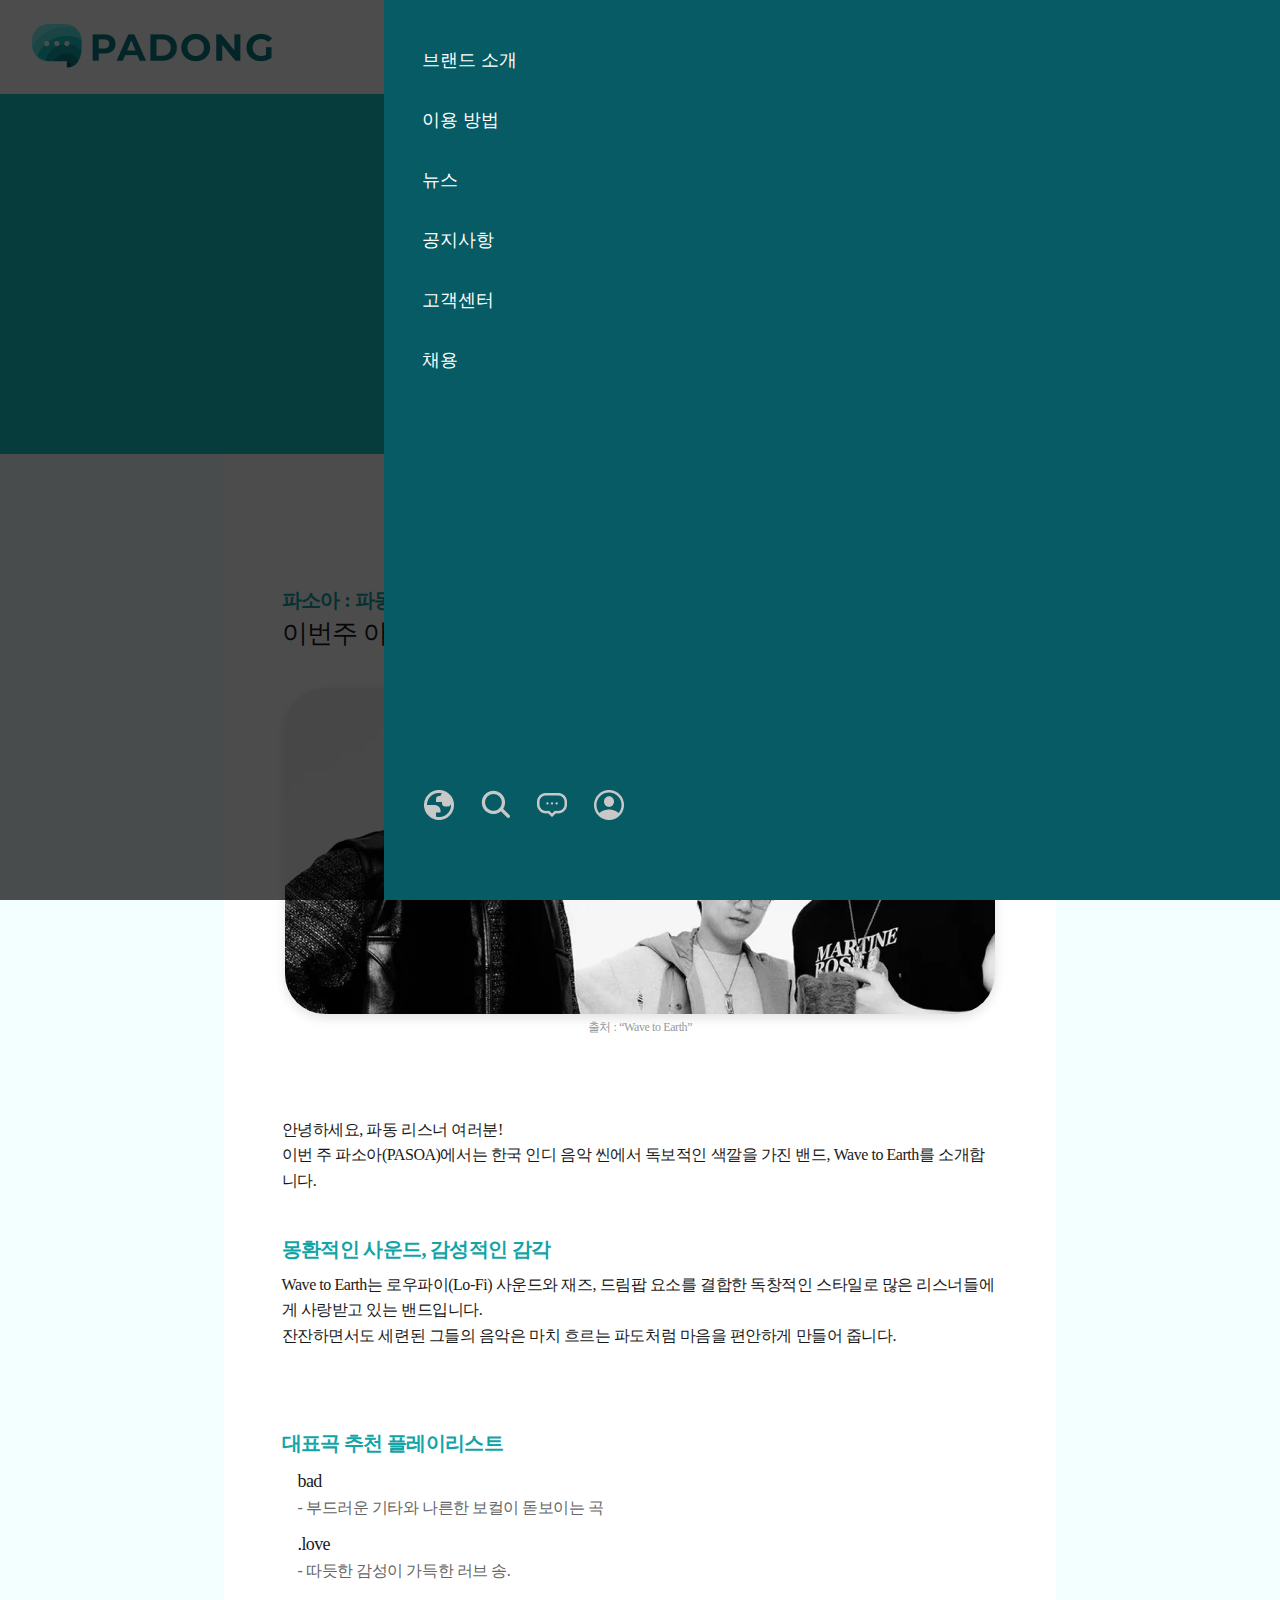
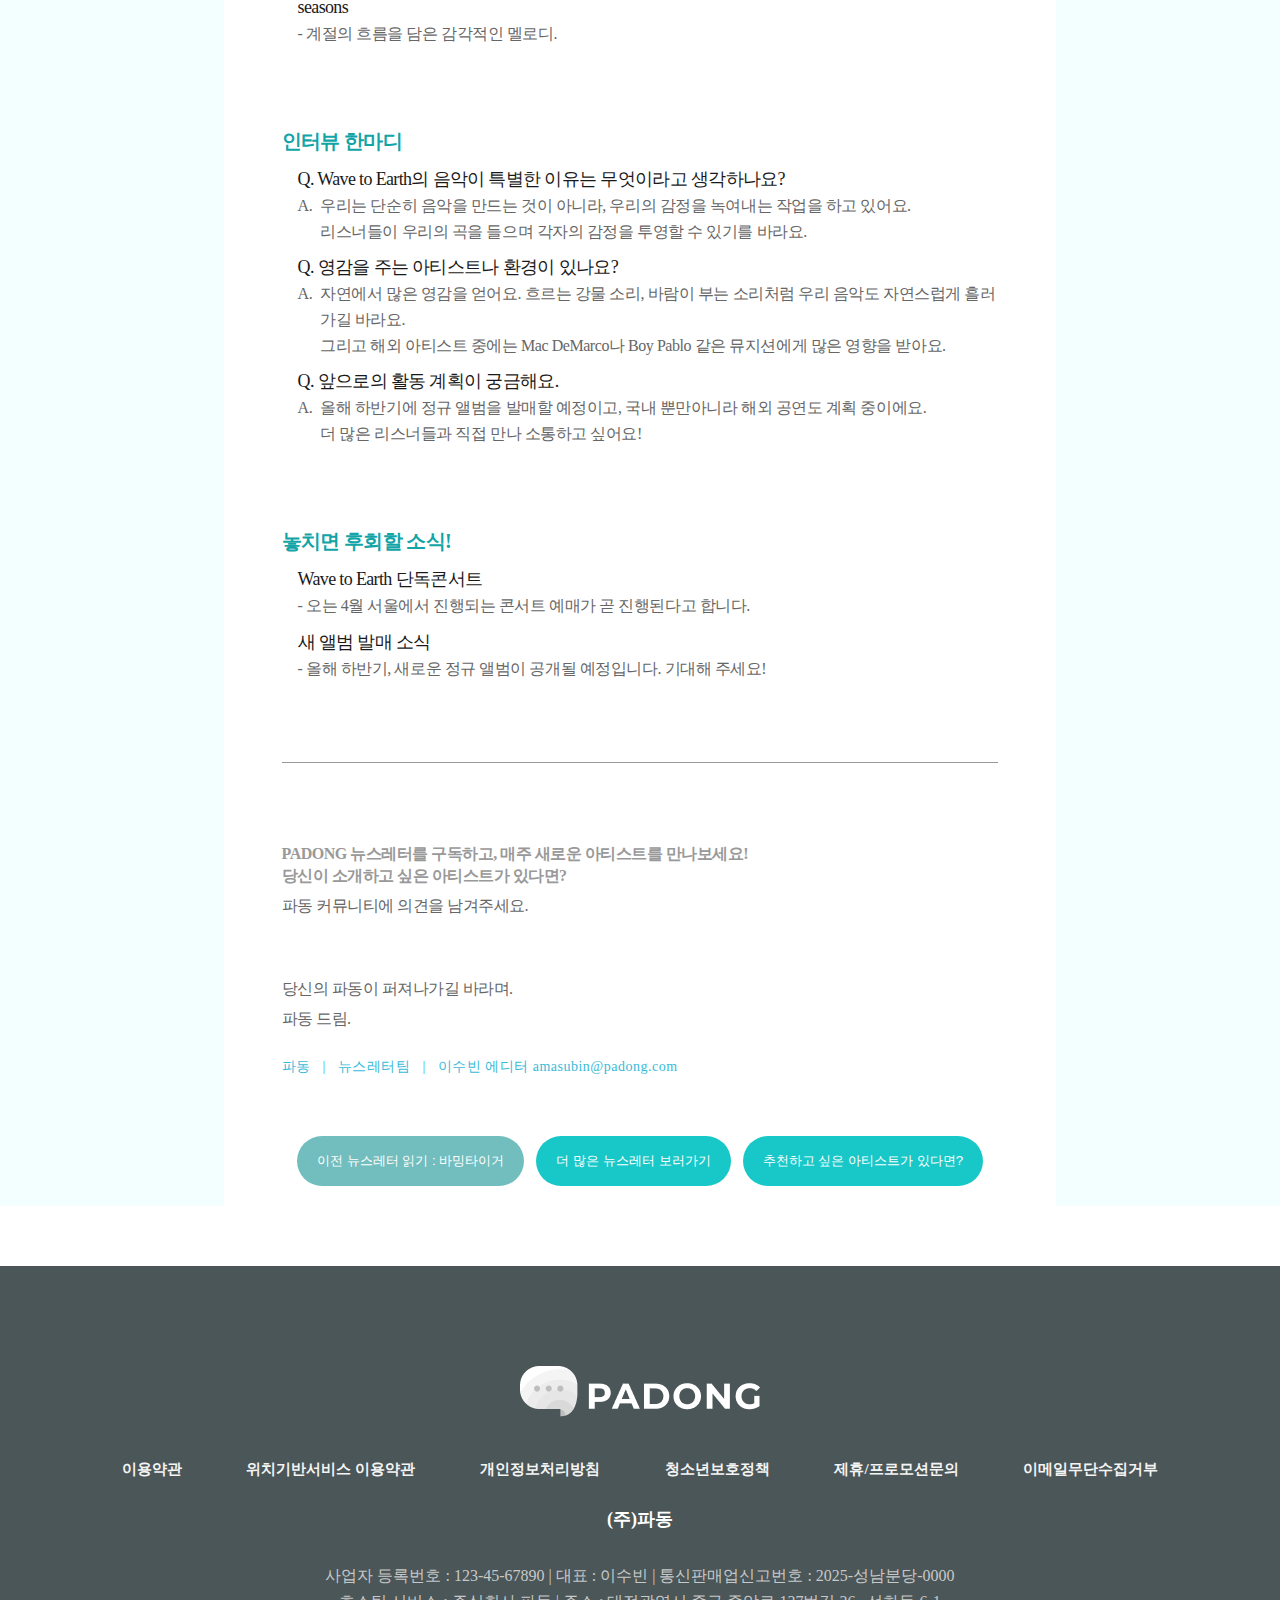
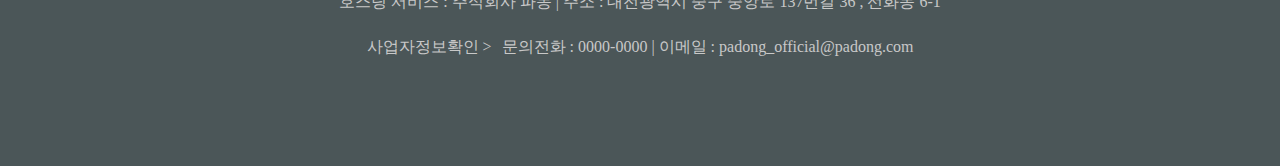
<file: Newsletter/newsletter.html>
<!DOCTYPE html>
<html lang="en">
<head>
  <meta charset="UTF-8">
  <meta name="viewport" content="width=device-width, initial-scale=1.0">
  <title>Padong</title>
  <link rel="stylesheet" href="css/style.css">
  <link rel="stylesheet" href="css/newletterStyle2.css">

  <script src="https://code.jquery.com/jquery-3.7.1.js"
  integrity="sha256-eKhayi8LEQwp4NKxN+CfCh+3qOVUtJn3QNZ0TciWLP4=" crossorigin="anonymous"></script>
  <script src="js/script.js"></script>
</head>

<body>
  <header>
            <!-- 반응형 모달 메뉴 -->
            <div class="right-mo hidePC">
              <nav>
                  <ul class="gnb">
                      <li><a href="#">브랜드 소개</a></li>
                      <li><a href="../sub1_app/sub-app.html">이용 방법</a></li>
                      <li><a href="#">뉴스</a></li>
                      <li><a href="#">공지사항</a></li>
                      <li><a href="#">고객센터</a></li>
                      <li><a href="#">채용</a></li>
                  </ul>
  
                  <ul class="util">
                      <li><a href="#"><img src="img/menu2_globe.png" alt="언어 아이콘"></a></li>
                      <li><a href="#"><img src="img/menu2_search.png" alt="검색 아이콘"></a></li>
                      <li><a href="#"><img src="img/menu2_chat.png" alt="채팅 아이콘"></a></li>
                      <li><a href="#"><img src="img/menu2_my.png" alt="마이페이지 아이콘"></a></li>
                  </ul>
              </nav>
          </div>
          <!-- 반응형 모달 메뉴 -->
          
    <div class="header_t">
      <h1 class="logo">
          <a href="../index.html"><img src="img/padong_Logo.png" alt=""></a>
      </h1>

      <a href="#" class="menu_btn">메뉴열기</a>

      <nav>
          <ul class="gnb">
              <li><a href="#">브랜드 소개</a></li>
              <li><a href="#">이용 방법</a></li>
              <li><a href="#">뉴스</a></li>
              <li><a href="#">공지사항</a></li>
              <li><a href="#">고객센터</a></li>
              <li><a href="#">채용</a></li>
          </ul>

          <ul class="util">
              <li><a href="#"><img src="img/util_globe_black.png" alt=""></a></li>
              <li><a href="#"><img src="img/util_search_black.png" alt=""></a></li>
              <li><a href="#"><img src="img/util_chat_black.png" alt=""></a></li>
              <li><a href="#"><img src="img/util_my page_black.png" alt=""></a></li>
          </ul>
      </nav>
  </div>

  </header>

  <section class="sec1">
    <img class="icon-letter" src="img/icon_letter.png" alt="레터 아이콘">
    <h1>PADONG의 뉴스레터</h1>
  </section>

  <section class="sec2">
    <div class="inner-box">

      <div class="inner">
        <h3 class="title-1">파소아 : 파동에서 소개하는 아티스트</h3>
        <p class="title-artist">이번주 아티스트 - Wave to Earth</p>
        
        <div class="sec2-pic">
          <img src="img/pic_artist_wavetoEarth.png" alt="웨이브투어스 이미지">
          <p>출처 : “Wave to Earth”</p>
        </div>
        
        <p class="start-p">
          안녕하세요, 파동 리스너 여러분! <br>
          이번 주 파소아(PASOA)에서는 한국 인디 음악 씬에서 독보적인 색깔을 가진 밴드, Wave to Earth를 소개합니다.
        </p>
        
        <article class="art1">
          <!-- 1문단 : 아티스트 소개-->
          <h4 class="t-text">
            몽환적인 사운드, 감성적인 감각
          </h4>
          <p class="text">
            Wave to Earth는 로우파이(Lo-Fi) 사운드와 재즈, 드림팝 요소를 결합한 독창적인 스타일로 많은 리스너들에게 사랑받고 있는 밴드입니다. <br>
            잔잔하면서도 세련된 그들의 음악은 마치 흐르는 파도처럼 마음을 편안하게 만들어 줍니다.
          </p>
        </article>
          
        <article class="art2">
          <!-- 문단2:아티스트 추천곡 -->
          <h4 class="t-text">대표곡 추천 플레이리스트</h4>
          <span class="medium-text">bad</span>
          <p class="text">- 부드러운 기타와 나른한 보컬이 돋보이는 곡</p>

          <span class="medium-text">.love</span>
          <p class="text">- 따듯한 감성이 가득한 러브 송.</p>

          <span class="medium-text">seasons</span>
          <p class="text">- 계절의 흐름을 담은 감각적인 멜로디.</p>
        </article>
        
        <article class="art3">
          <!-- 문단 3 : 질문 -->
          <h4 class="t-text">인터뷰 한마디</h4>
          <span class="medium-text">
            Q. Wave to Earth의 음악이 특별한 이유는 무엇이라고 생각하나요?
          </span>
          <div class="answer">
            <p class="text">A.</p>
            <p class="text">
              우리는 단순히 음악을 만드는 것이 아니라, 우리의 감정을 녹여내는 작업을 하고 있어요. <br>
              리스너들이 우리의 곡을 들으며 각자의 감정을 투영할 수 있기를 바라요.
            </p>
          </div>
          
          <span class="medium-text">
            Q. 영감을 주는 아티스트나 환경이 있나요?
          </span>
          <div class="answer">
            <p class="text">A.</p>
            <p class="text">
              자연에서 많은 영감을 얻어요. 흐르는 강물 소리, 바람이 부는 소리처럼 우리 음악도 자연스럽게 흘러가길 바라요. <br>
              그리고 해외 아티스트 중에는 Mac DeMarco나 Boy Pablo 같은 뮤지션에게 많은 영향을 받아요.
            </p>
          </div>
          
          <span class="medium-text">
            Q. 앞으로의 활동 계획이 궁금해요.
          </span>
          <div class="answer">
            <p class="text">A.</p>
            <p class="text">
              올해 하반기에 정규 앨범을 발매할 예정이고, 국내 뿐만아니라 해외 공연도 계획 중이에요. <br>
              더 많은 리스너들과 직접 만나 소통하고 싶어요!
            </p>
          </div>
        </article>
        

        <article class="art4">
          <!-- 문단 4 : 아티스트에 대한 추가 정보 제공 -->
          <h4 class="t-text">놓치면 후회할 소식!</h4>
          <span class="medium-text">
            Wave to Earth 단독콘서트
          </span>
          <p class="text">- 오는 4월 서울에서 진행되는 콘서트 예매가 곧 진행된다고 합니다.</p>
          
          <span class="medium-text">
            새 앨범 발매 소식
          </span>
          <p class="text">- 올해 하반기, 새로운 정규 앨범이 공개될 예정입니다. 기대해 주세요!</p>
        </article>

          
          <div class="gray-line"></div> <!--회색 라인-->
          
          <p class="medium-text-gray"> PADONG 뉴스레터를 구독하고, 매주 새로운 아티스트를 만나보세요!</p> 

          <span class="medium-text-gray"> 당신이 소개하고 싶은 아티스트가 있다면?</span>
          <br>
          <span class="text-gray">파동 커뮤니티에 의견을 남겨주세요.</span>
          
          <p class="text-gray-end">당신의 파동이 퍼져나가길 바라며.</p>
          <p class="text-gray-end">파동 드림.</p>
          <p class="text-color-end">파동 &nbsp; | &nbsp; 뉴스레터팀 &nbsp; | &nbsp; 이수빈 에디터  amasubin@padong.com</p>
          
          
          <div class="btn-letter">
            <button class="prev">이전 뉴스레터 읽기 : 바밍타이거</button>
            <button class="more">더 많은 뉴스레터 보러가기</button>
            <button class="recommand">추천하고 싶은 아티스트가 있다면?</button>
        </div>
        
      </div> <!-- inner-box 끝 -->
        
        

    </div> 
    <!-- inner 끝 -->
  </section>

<!-- ==================================================================== -->


<footer>
  <div class="inner">
      <div class="f-top">
          <h1 class="logo"><a href="../index.html"><img src="img/Padong-Logo-gray.png" alt="파동 흑백 로고"></a></h1>
          <ul class="menu">
              <li><a href="#">이용약관</a></li>
              <li><a href="#">위치기반서비스 이용약관</a></li>
              <li><a href="#">개인정보처리방침</a></li>
              <li><a href="#">청소년보호정책</a></li>
              <li><a href="#">제휴/프로모션문의</a></li>
              <li><a href="#">이메일무단수집거부</a></li>
          </ul>
      </div>
      
      <h3>(주)파동</h3>
      <div class="f-bottom">
          <div class="f-b-l">
              <p>사업자 등록번호 : 123-45-67890 | 대표 : 이수빈 | 통신판매업신고번호 : 2025-성남분당-0000</p>
              <p>호스팅 서비스 : 주식회사 파동 | 주소 : 대전광역시 중구 중앙로 137번길 36 , 선화동 6-1</p>
          </div>

          <div class="f-b-r">
              <b>사업자정보확인 > </b>
              <p>문의전화 : 0000-0000 | 이메일 : padong_official@padong.com</p>
          </div>

          <ul class="f-icon-wrap">
            <li><a href="#"><img src="img/f-kakao.png" alt="반응형 footer icon"></a></li>
            <li><a href="#"><img src="img/f-insta.png" alt="반응형 footer icon"></a></li>
            <li><a href="#"><img src="img/f-twitter.png" alt="반응형 footer icon"></a></li>
            <li><a href="#"><img src="img/f-facebook.png" alt="반응형 footer icon"></a></li>
            <li><a href="#"><img src="img/f-share.png" alt="반응형 footer icon"></a></li>
        </ul>
      </div>
  </div>

</footer>

<!-- ==================================================================== -->
</body>
</html>
</file>
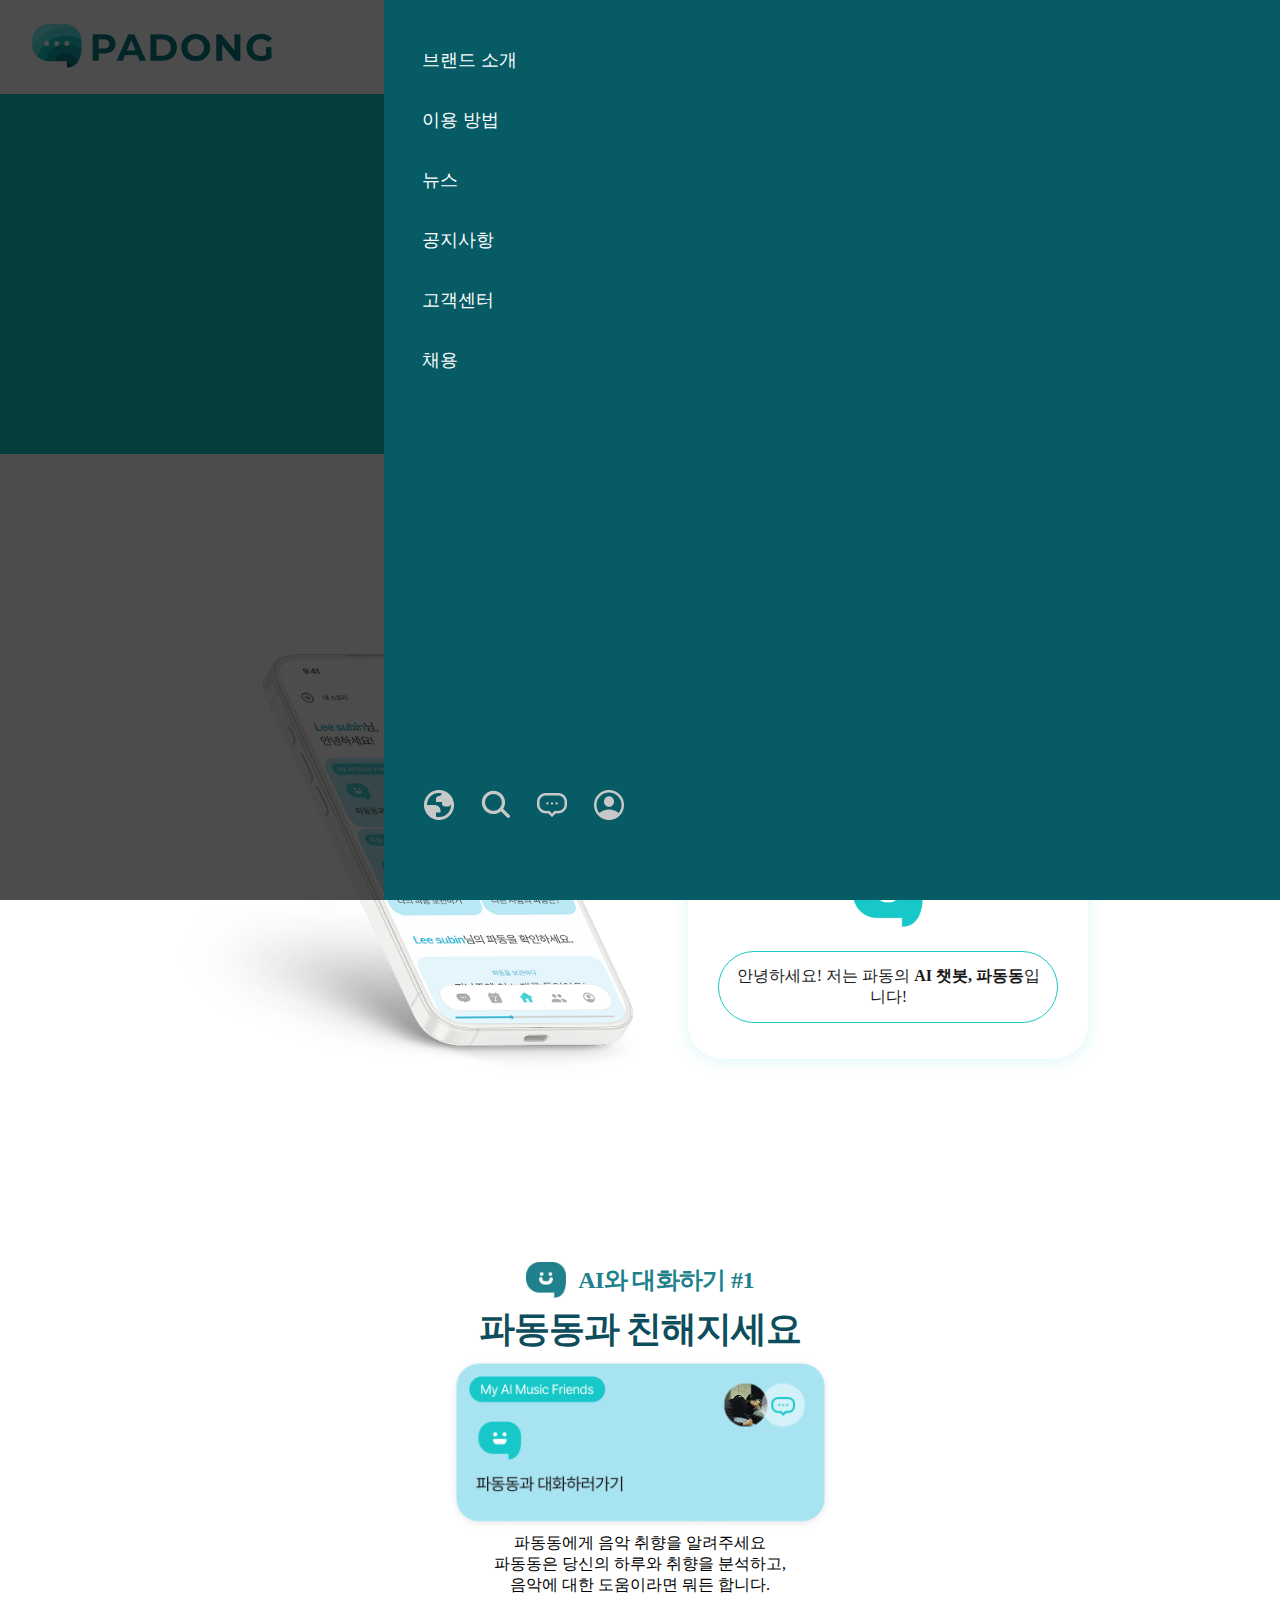
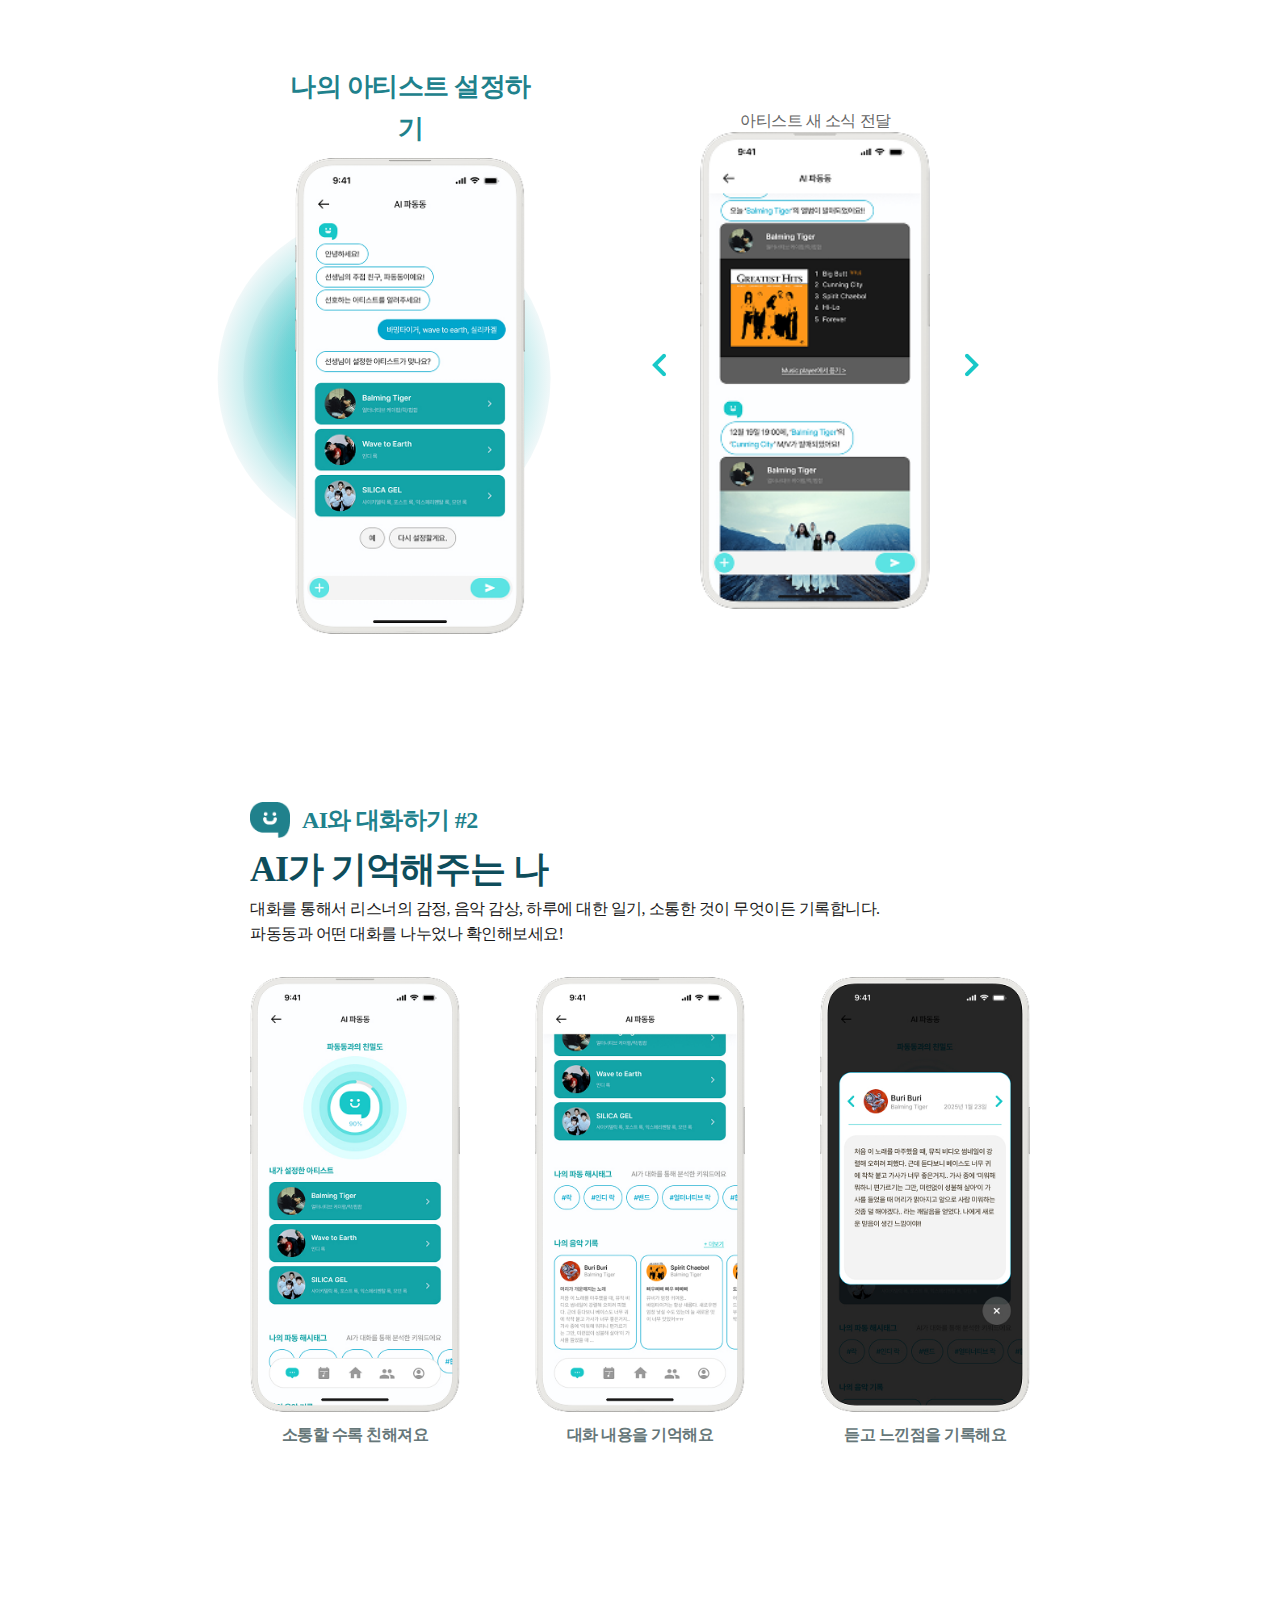
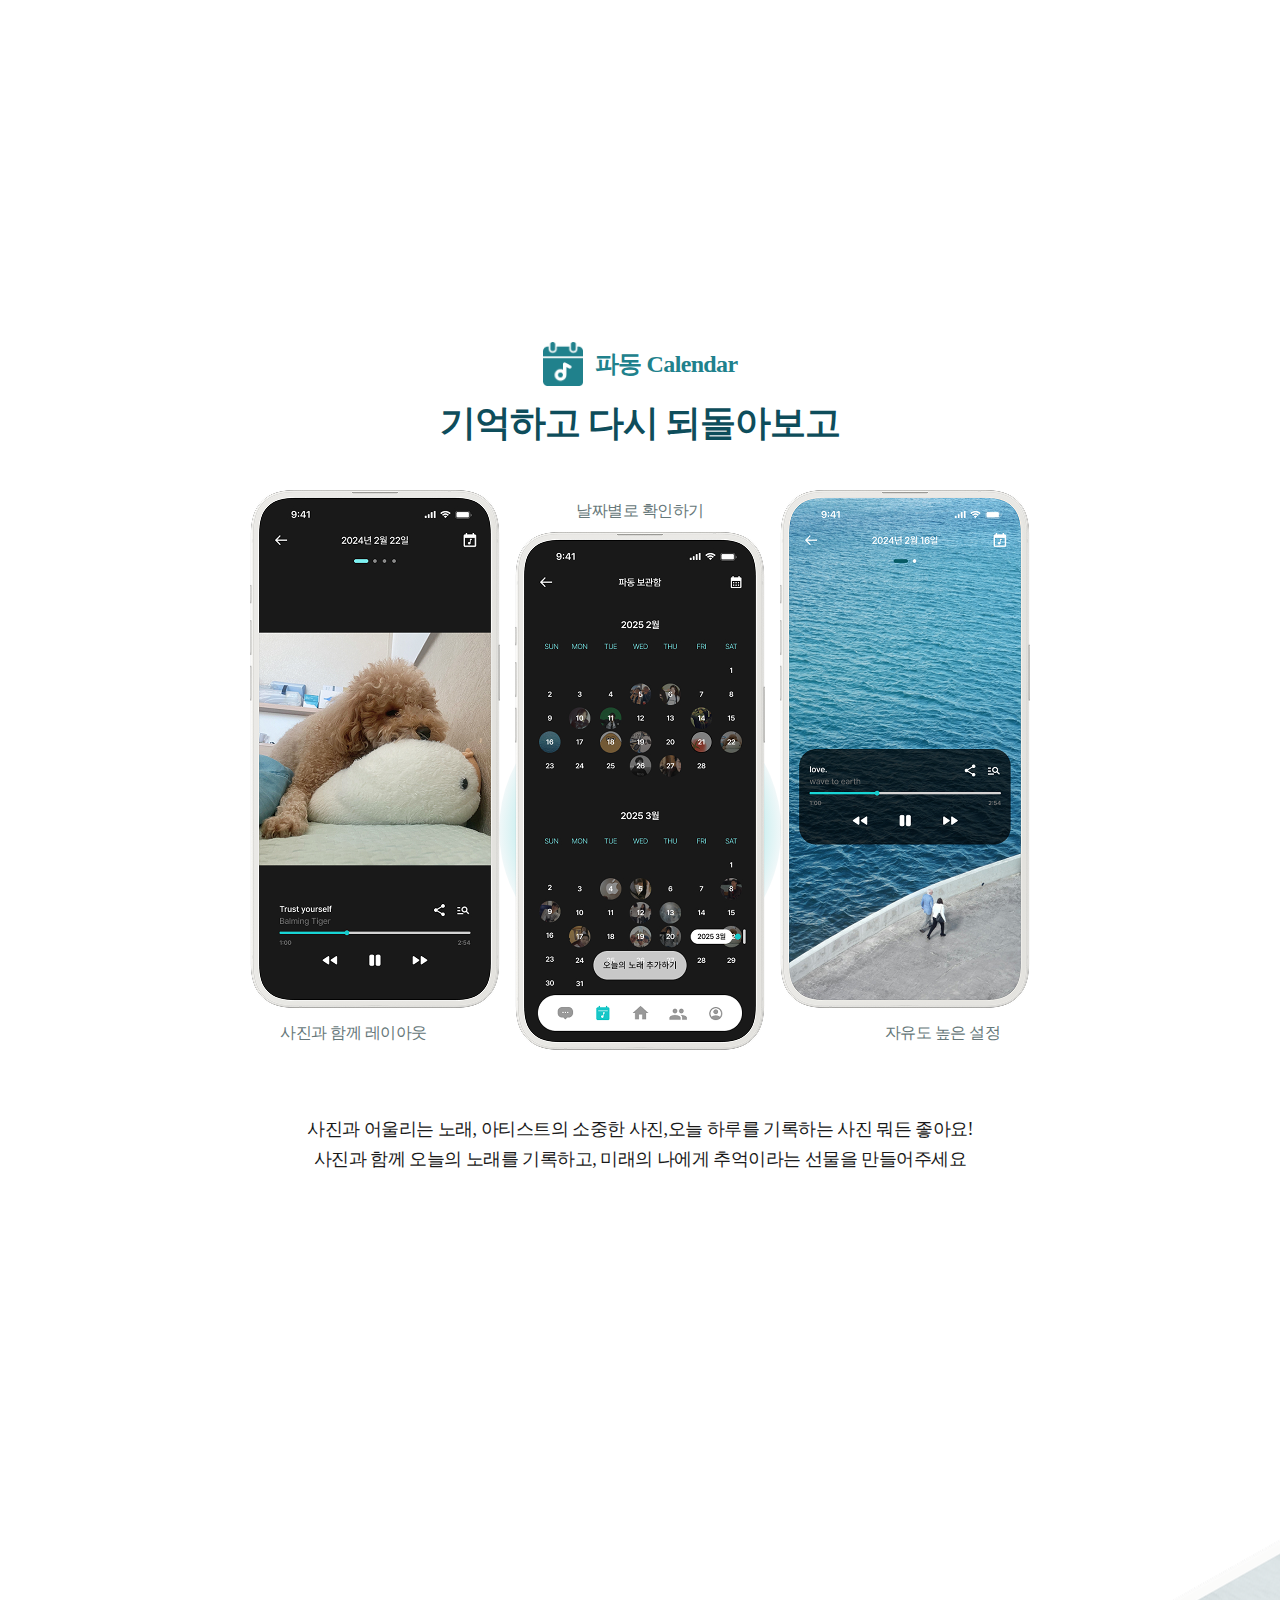
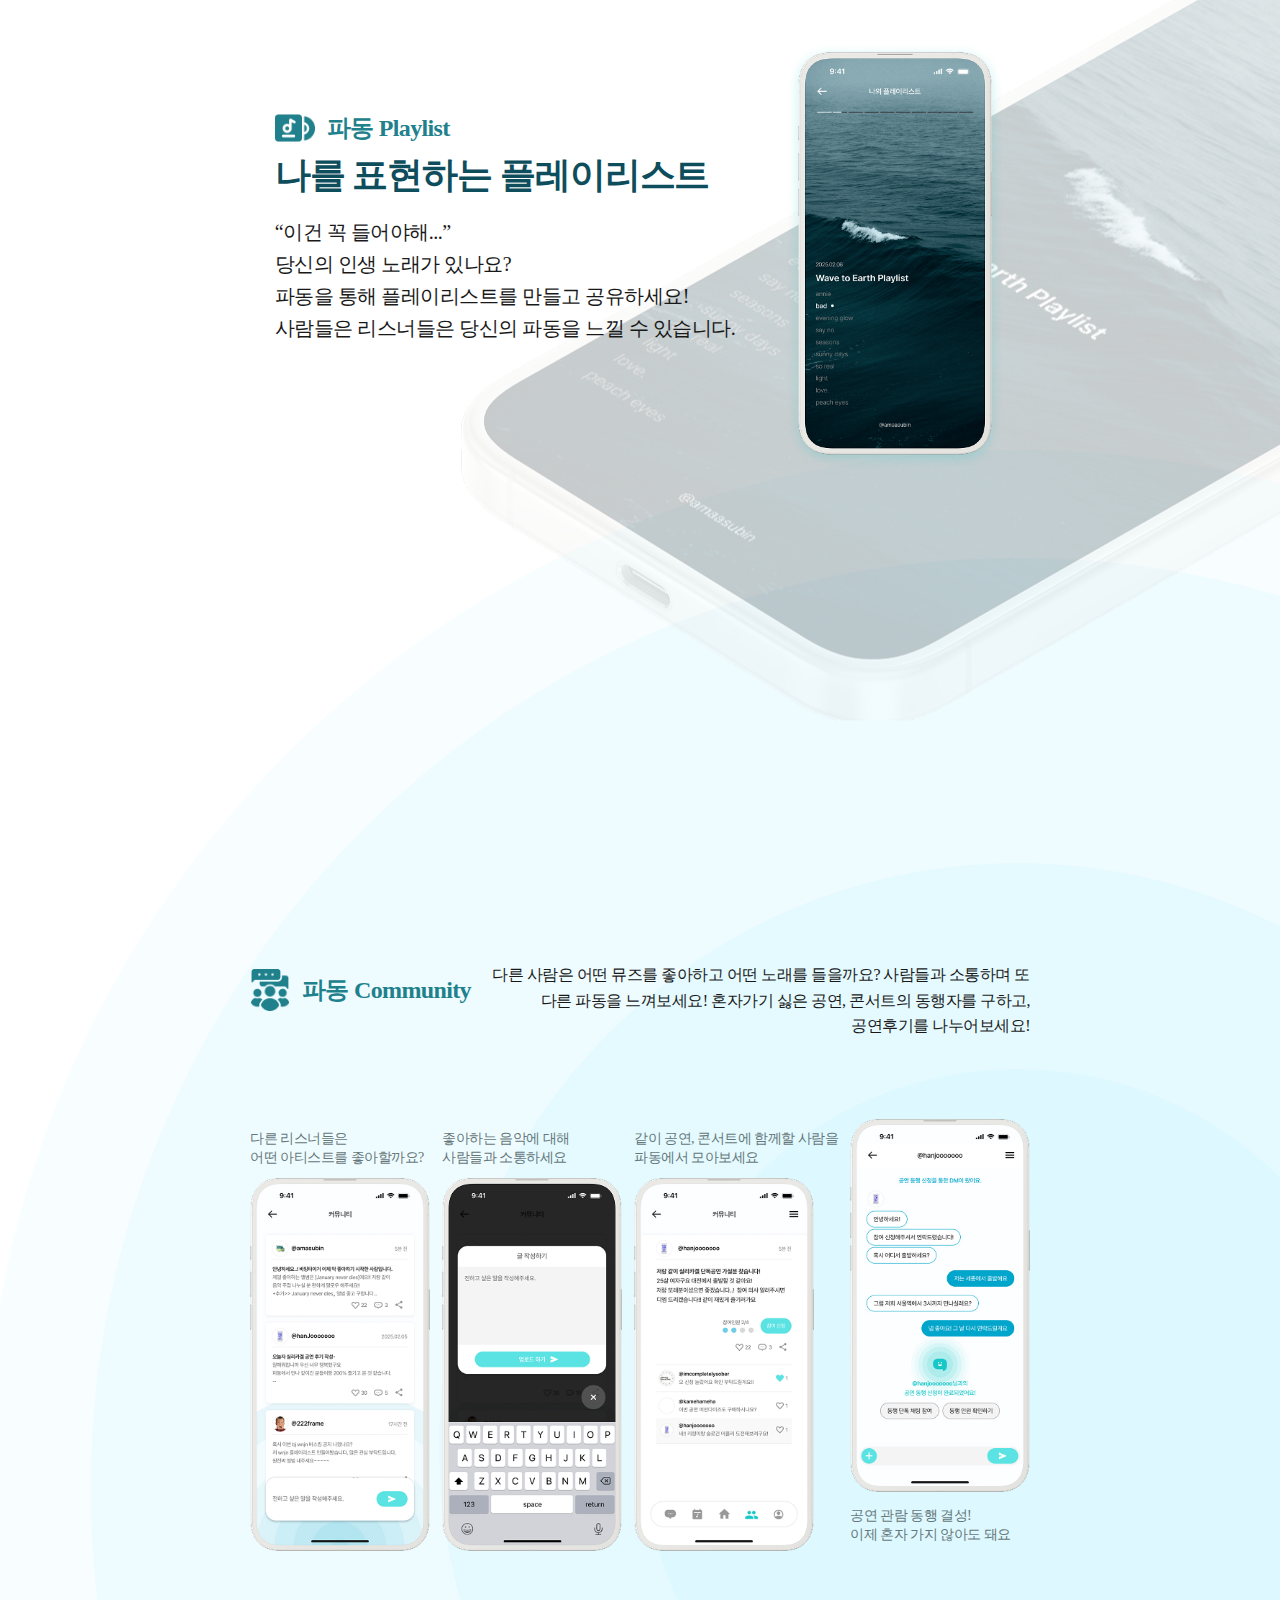
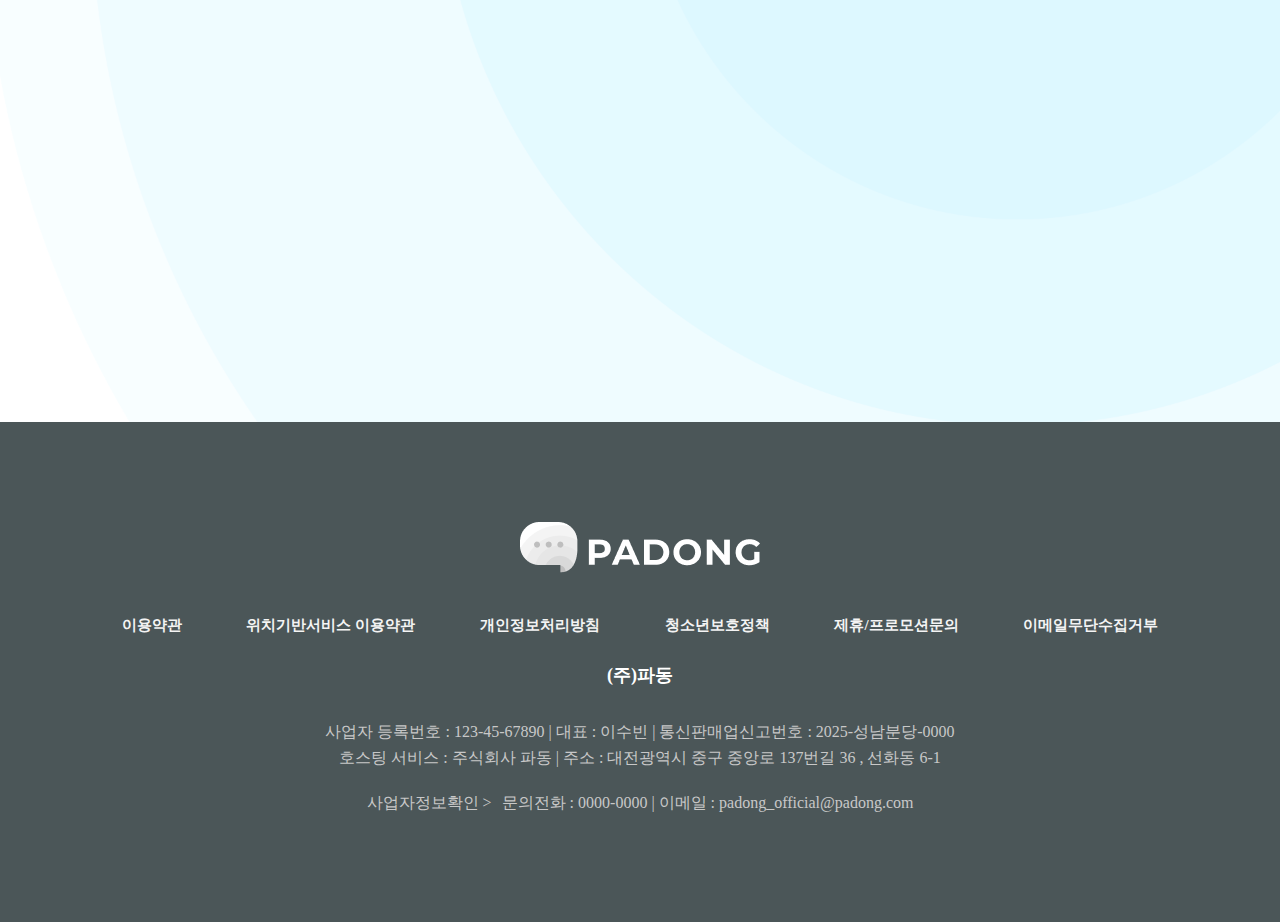
<file: sub1_app/sub-app.html>
<!DOCTYPE html>
<html lang="en">

<head>
    <meta charset="UTF-8">
    <meta name="viewport" content="width=device-width, initial-scale=1.0">
    <title>Padong</title>
    <link rel="stylesheet" href="css/style.css">
    <link rel="stylesheet" href="css/sub1style2.css">

    <script src="https://code.jquery.com/jquery-3.7.1.js"
        integrity="sha256-eKhayi8LEQwp4NKxN+CfCh+3qOVUtJn3QNZ0TciWLP4=" crossorigin="anonymous"></script>
    <script src="js/modal.js" defer></script>
    <script src="js/slide.js"></script>
</head>

<body>
    <header>
        <!-- 반응형 모달 메뉴 -->
        <div class="right-mo hidePC">
            <nav>
                <ul class="gnb">
                    <li><a href="#">브랜드 소개</a></li>
                    <li><a href="sub-app.html">이용 방법</a></li>
                    <li><a href="#">뉴스</a></li>
                    <li><a href="#">공지사항</a></li>
                    <li><a href="#">고객센터</a></li>
                    <li><a href="#">채용</a></li>
                </ul>

                <ul class="util">
                    <li><a href="#"><img src="img/menu2_globe.png" alt="언어 아이콘"></a></li>
                    <li><a href="#"><img src="img/menu2_search.png" alt="검색 아이콘"></a></li>
                    <li><a href="#"><img src="img/menu2_chat.png" alt="채팅 아이콘"></a></li>
                    <li><a href="#"><img src="img/menu2_my.png" alt="마이페이지 아이콘"></a></li>
                </ul>
            </nav>
        </div>
        <!-- 반응형 모달 메뉴 -->



        <div class="header_t">
            <h1 class="logo">
                <a href="../index.html"><img src="img/padong_Logo.png" alt=""></a>
            </h1>

            <a href="#" class="menu_btn">메뉴열기</a>

            <nav>
                <ul class="gnb">
                    <li><a href="#">브랜드 소개</a></li>
                    <li><a href="sub-app.html">이용 방법</a></li>
                    <li><a href="#">뉴스</a></li>
                    <li><a href="#">공지사항</a></li>
                    <li><a href="#">고객센터</a></li>
                    <li><a href="#">채용</a></li>
                </ul>

                <ul class="util">
                    <li><a href="#"><img src="img/util_globe_black.png" alt=""></a></li>
                    <li><a href="#"><img src="img/util_search_black.png" alt=""></a></li>
                    <li><a href="#"><img src="img/util_chat_black.png" alt=""></a></li>
                    <li><a href="#"><img src="img/util_my page_black.png" alt=""></a></li>
                </ul>
            </nav>
        </div>

    </header>
    <!-- ======================= header ====================== -->


    <!-- ======================= section ====================== -->
    <section class="sec1">
        <img class="icon" src="img/sub1_white_symbol_logo.png" alt="레터 아이콘">
        <h1>파동, 이렇게 사용해요!</h1>
    </section>

    <!-- ============ -->

    <section class="sec2">
        <div class="inner">
            <img class="phone" src="img/sec2-iphone-mock-up.png" alt="아이폰 목업 이미지">
            <div class="sec2-right">
                <h3>인공지능 친구와 소통</h3>
                <h2>당신의 음악 친구가 되어줄,</h2>


                <div class="color-line">
                    <div class="color-c"></div>
                </div>


                <div class="t-box">
                    <p>AI 파동동</p>
                    <img class="chara" src="img/sec2_ai_character.png" alt="박스 안 ai캐릭터">
                    <p class="hello">안녕하세요! 저는 파동의 <b>AI 챗봇, 파동동</b>입니다!</p>
                </div>
            </div>

        </div>

    </section>

    <!-- ============ -->
    <section class="sec3">
        <div class="inner">
            <div class="sec3_1">
                <div class="s-title">
                    <img src="img/sec3_title_icon_ai.png" alt="타이틀 아이콘 ai">
                    <h4>AI와 대화하기 #1</h4>
                </div>
                <h2 class="b-title">파동동과 친해지세요</h2>

                <img class="img" src="img/sec3-button-img.png" alt="ai 버튼 이미지">
                <p>
                    파동동에게 음악 취향을 알려주세요 <br>
                    파동동은 당신의 하루와 취향을 분석하고, <br>
                    음악에 대한 도움이라면 뭐든 합니다.
                </p>
            </div>

            <div class="sec3_2">
                <h4>나의 아티스트 설정하기</h4>
                <img src="img/sec3-iphone-img1.png" alt="목업 화면">
            </div>

            <div class="sec3_3">
                <p>아티스트 새 소식 전달</p>
                <img src="img/sec3-iphone-img2.png" alt="목업화면2">
                <br><br>
                <p>리스너에게 노래 추천</p>
                <img src="img/sec3-iphone-img3.png" alt="목업화면3">
            </div>

            <div class="sec3_4">
                <p>최적화된 가사 확인</p>
                <img src="img/sec3-iphone-img4.png" alt="목업화면4">
            </div>

        </div>
        <!-- ================================== 반응형 1200px 이하 -->
        <div class="sec3-1200">
            <div class="sec3_1">
                <div class="s-title">
                    <img src="img/sec3_title_icon_ai.png" alt="타이틀 아이콘 ai">
                    <h4>AI와 대화하기 #1</h4>
                </div>
                <h2 class="b-title">파동동과 친해지세요</h2>

                <img class="img" src="img/sec3-button-img.png" alt="ai 버튼 이미지">
                <p>
                    파동동에게 음악 취향을 알려주세요 <br>
                    파동동은 당신의 하루와 취향을 분석하고, <br>
                    음악에 대한 도움이라면 뭐든 합니다.
                </p>
            </div>

            <div class="sec3-1200-wrap">
                <div class="sec3_2">
                    <h4>나의 아티스트 설정하기</h4>
                    <img class="phone" src="img/sec3-iphone-img1.png" alt="목업 화면">
                </div>

                <div class="sec3_3">
                    <a href="#" class="prev"><img src="img/prev_btn.png" alt="이전버튼"></a>
                    <ul>
                        <li>
                            <p>나의 아티스트 설정하기</p>
                            <img class="phone" src="img/sec3-iphone-img1.png" alt="목업화면2">
                        </li>
                        <li>
                            <p>아티스트 새 소식 전달</p>
                            <img class="phone" src="img/sec3-iphone-img2.png" alt="목업화면2">
                        </li>
                        <li>
                            <p>리스너에게 노래 추천</p>
                            <img class="phone" src="img/sec3-iphone-img3.png" alt="목업화면2">
                        </li>
                        <li>
                            <p>최적화된 가사 확인</p>
                            <img class="phone" src="img/sec3-iphone-img4.png" alt="목업화면2">
                        </li>
                        <!-- 자리 잡으면 두개 더 추가하기 -->
                    </ul>
                    <a href="#" class="next"><img src="img/next_btn.png" alt="다음버튼"></a>
                </div>
            </div>

        </div>
        <!-- ================================== 반응형 1200px 이하 -->

        <div class="bg-circle">
            <div class="c1"></div>
            <div class="c2"></div>
            <div class="c3"></div>
            <div class="c4"></div>
        </div>



    </section>
    <!-- ============ -->

    <section class="sec4">
        <div class="inner">
            <div class="s-title">
                <img src="img/sec3_title_icon_ai.png" alt="타이틀 아이콘 ai">
                <h4>AI와 대화하기 #2</h4>
            </div>

            <h3 class="b-title">
                AI가 기억해주는 나
            </h3>

            <p>대화를 통해서 리스너의 감정, 음악 감상, 하루에 대한 일기, 소통한 것이 무엇이든 기록합니다. <br>
                파동동과 어떤 대화를 나누었나 확인해보세요!</p>

            <div class="sec4-wrap">
                <div class="box">
                    <img class="phone" src="img/sec4-iphone-img1.png" alt="아이폰 목업">
                    <p>소통할 수록 친해져요</p>
                </div>
                <div class="box">
                    <img class="phone" src="img/sec4-ipone-img2.png" alt="아이폰 목업">
                    <p>대화 내용을 기억해요</p>
                </div>
                <div class="box">
                    <img class="phone" src="img/sec4-iphone-img3.png" alt="아이폰 목업">
                    <p>듣고 느낀점을 기록해요</p>
                </div>
            </div>

            <div class="sec4-wrap-2">
                <a href="#"><img src="img/prev_btn.png" alt="이전버튼"></a>

                <div class="wrap">
                    <ul>
                        <li>
                            <img src="img/sec4-iphone-img1.png" alt="" class="phone">
                            <p>소통할 수록 친해져요</p>
                        </li>

                        <li>
                            <img src="img/sec4-ipone-img2.png" alt="" class="phone">
                            <p>대화 내용을 기억해요</p>
                        </li>

                        <li>
                            <img src="img/sec4-iphone-img3.png" alt="" class="phone">
                            <p>듣고 느낀점을 기록해요</p>
                        </li>
                    </ul>
                </div>

                <a href="#"><img src="img/next_btn.png" alt="다음버튼"></a>
            </div>

        </div>
    </section>

    <!-- ============ -->

    <section class="sec5">
        <div class="inner">
            <div class="s-title">
                <img src="img/sec5_title_icon_calendar.png" alt="타이틀 아이콘 ai">
                <h4>파동 Calendar</h4>
            </div>

            <h3 class="b-title">
                기억하고 다시 되돌아보고
            </h3>

            <div class="sec5-wrap">
                <div class="box">
                    <img src="img/sec5-iphone-img1.png" alt="아이폰 목업">
                    <p class="p-left">사진과 함께 레이아웃</p>
                </div>
                <div class="box">
                    <p class="p-center">날짜별로 확인하기</p>
                    <img src="img/sec5-iphone-img2.png" alt="아이폰 목업">
                </div>
                <div class="box">
                    <img src="img/sec5-iphone-img3.png" alt="아이폰 목업">
                    <p class="p-right">자유도 높은 설정</p>
                </div>

                <div class="box">
                    <p class="p">
                        사진과 어울리는 노래,<br>아티스트의 소중한 사진,<br>오늘 하루를 기록하는 <br>사진 뭐든 좋아요! <br> <br>
                        사진과 함께 오늘의 <br> 노래를 기록하고,<br>미래의 나에게 <br>추억이라는 선물을<br>만들어주세요.</p>
                </div>
            </div>

            <p class="sec5-p">사진과 어울리는 노래, 아티스트의 소중한 사진,오늘 하루를 기록하는 사진 뭐든 좋아요! <br>
                사진과 함께 오늘의 노래를 기록하고, 미래의 나에게 추억이라는 선물을 만들어주세요</p>
        </div>

        <div class="bg-circle">
            <div class="c1"></div>
            <div class="c2"></div>
            <div class="c3"></div>
            <div class="c4"></div>
        </div>
    </section>

    <!-- ============ -->

    <section class="sec6">
        <div class="inner">
            <div class="sec6-l">

                <div class="s-title">
                    <img src="img/sec6_title_icon_playlist.png" alt="타이틀 아이콘 플레이리스트">
                    <h4>파동 Playlist</h4>
                </div>

                <h3 class="b-title">
                    나를 표현하는 플레이리스트
                </h3>

                <p>
                    “이건 꼭 들어야해...” <br>
                    당신의 인생 노래가 있나요? <br>
                    파동을 통해 플레이리스트를 만들고 공유하세요! <br>
                    사람들은 리스너들은 당신의 파동을 느낄 수 있습니다.
                </p>
            </div>

            <div class="sec6-r">
                <img class="phone" src="img/sec6-iphone-img-playlist.png" alt="플레이리스트 화면 목업">
            </div>

        </div>

        <div class="bg-iphone">
            <img src="img/sec6-mockup-img-bg.png" alt="">
        </div>

        <div class="bg-circle">
            <div class="c1"></div>
            <div class="c2"></div>
            <div class="c3"></div>
            <div class="c4"></div>
        </div>
    </section>

    <!-- ============ -->

    <section class="sec7">
        <div class="inner">
            <div class="sec7-t">
                <div class="s-title">
                    <img src="img/sec7_title_icon_com.png" alt="타이틀 아이콘 커뮤니티">
                    <h4>파동 Community</h4>
                </div>

                <p>다른 사람은 어떤 뮤즈를 좋아하고 어떤 노래를 들을까요? 사람들과 소통하며 또 다른 파동을 느껴보세요! 혼자가기 싫은 공연, 콘서트의 동행자를 구하고, 공연후기를 나누어보세요!
                </p>
            </div>

            <div class="sec7-b">
                <div class="box">
                    <p>다른 리스너들은 <br>어떤 아티스트를 좋아할까요?</p>
                    <img class="phone" src="img/sec7-iphone-img1.png" alt="sec7 아이폰 이미지 1">
                </div>
                <div class="box">
                    <p>좋아하는 음악에 대해 <br>사람들과 소통하세요</p>
                    <img class="phone" src="img/sec7-iphone-img2.png" alt="sec7 아이폰 이미지 2">
                </div>
                <div class="box">
                    <p>같이 공연, 콘서트에 함께할 사람을 <br>파동에서 모아보세요</p>
                    <img class="phone" src="img/sec7-iphone-img3.png" alt="sec7 아이폰 이미지 3">
                </div>
                <div class="box">
                    <img class="phone" src="img/sec7-iphone-img4.png" alt="sec7 아이폰 이미지 4">
                    <p>공연 관람 동행 결성! <br>이제 혼자 가지 않아도 돼요</p>
                </div>
            </div>

            <div class="sec7-b-390">
                <a href="#"><img src="img/prev_btn.png" alt="이전버튼"></a>

                <div class="wrap">
                    <ul>
                        <li>
                            <img class="phone" src="img/sec7-iphone-img1.png" alt="sec7 아이폰 이미지 1">
                            <p>다른 리스너들은 <br>어떤 아티스트를 좋아할까요?</p>
                        </li>
                        <li>
                            <img class="phone" src="img/sec7-iphone-img2.png" alt="sec7 아이폰 이미지 2">
                            <p>좋아하는 음악에 대해 <br>사람들과 소통하세요</p>
                        </li>
                        <li>
                            <img class="phone" src="img/sec7-iphone-img3.png" alt="sec7 아이폰 이미지 3">
                            <p>같이 공연, 콘서트에 함께할 사람을 <br>파동에서 모아보세요</p>
                        </li>
                        <li>
                            <img class="phone" src="img/sec7-iphone-img4.png" alt="sec7 아이폰 이미지 4">
                            <p>공연 관람 동행 결성! <br>이제 혼자 가지 않아도 돼요</p>
                        </li>
                    </ul>
                </div>

                <a href="#"><img src="img/next_btn.png" alt="다음버튼"></a>

            </div>

        </div>
        <img class="bg-bottom" src="img/sub1-bg-bottom.png" alt="하단 배경 원 도형">
    </section>


    <!-- ======================= section ====================== -->

    <footer>
        <div class="inner">
            <div class="f-top">
                <h1 class="logo"><a href="../index.html"><img src="img/Padong-Logo-gray.png" alt="파동 흑백 로고"></a></h1>
                <ul class="menu">
                    <li><a href="#">이용약관</a></li>
                    <li><a href="#">위치기반서비스 이용약관</a></li>
                    <li><a href="#">개인정보처리방침</a></li>
                    <li><a href="#">청소년보호정책</a></li>
                    <li><a href="#">제휴/프로모션문의</a></li>
                    <li><a href="#">이메일무단수집거부</a></li>
                </ul>
            </div>

            <h3>(주)파동</h3>
            <div class="f-bottom">
                <div class="f-b-l">
                    <p>사업자 등록번호 : 123-45-67890 | 대표 : 이수빈 | 통신판매업신고번호 : 2025-성남분당-0000</p>
                    <p>호스팅 서비스 : 주식회사 파동 | 주소 : 대전광역시 중구 중앙로 137번길 36 , 선화동 6-1</p>
                </div>

                <div class="f-b-r">
                    <b>사업자정보확인 > </b>
                    <p>문의전화 : 0000-0000 | 이메일 : padong_official@padong.com</p>
                </div>

                <ul class="f-icon-wrap">
                    <li><a href="#"><img src="img/f-kakao.png" alt="반응형 footer icon"></a></li>
                    <li><a href="#"><img src="img/f-insta.png" alt="반응형 footer icon"></a></li>
                    <li><a href="#"><img src="img/f-twitter.png" alt="반응형 footer icon"></a></li>
                    <li><a href="#"><img src="img/f-facebook.png" alt="반응형 footer icon"></a></li>
                    <li><a href="#"><img src="img/f-share.png" alt="반응형 footer icon"></a></li>
                </ul>
            </div>
        </div>
    </footer>
</body>

</html>
</file>
<file: Newsletter/css/style.css>
/* letter 관련 style */

@font-face {
  font-family: 'Pretendard-Regular';
  src: url('https://fastly.jsdelivr.net/gh/Project-Noonnu/noonfonts_2107@1.1/Pretendard-Regular.woff') format('woff');
  font-weight: 400;
  font-style: normal;
}

*{ margin: 0; padding: 0; box-sizing: border-box;}

body{
  width: 100vw;
  overflow-x:hidden;
}

a{
  color: inherit;
  text-decoration: none;
}

ul,li{
  list-style: none;
}

/* ============레이아웃============= */

/* right-mo(모달 메뉴) */
/* .hidePC{
    display: block;
} */

.right-mo{
  background-color: rgba(0, 0, 0, 0.7);
  position: fixed;
  top: 0; left: 0; right: 0; bottom: 0;
  z-index: 9999;
}

.right-mo nav{
  width: 70vw;
  min-width: 330px;
  position: fixed;
  top: 0; right: 0; bottom: 0;
  background-color: #065B65;
  padding-top: 30px;
}

.right-mo .gnb>li>a {
  display: block;
  width: 100%;
  padding: 18px 38px;
  color: #fff;
  font-family: 'Pretendard';
  font-size: 18px;
}

.right-mo .util{
  width: 280px;
  margin-top: 400px;
  padding:0 40px;
  display: flex;
  justify-content: space-between;
  /* border: 1px solid red; */
}

/* 메뉴 아이콘 가리기 (반응형) */
header .header_t .menu_btn{
  display: none;
}



header{
  width: 100vw;
  height: 94px;
  background: #fff;
  /* border:  1px solid red; */
  /* 메인의 헤더를 복사 붙히기 할것 */
}

header .header_t{
  width: 95%;
  margin: 0 auto;
  display: flex;
  justify-content: space-between;
  /* border: 1px solid; */
  padding-top: 24px;
}

header .header_t nav{
  width: 69.5vw;
  display: flex;
  justify-content: space-between;

}

header .header_t ul{
  display: flex;
  align-items:center;
}

header .header_t .gnb{
  width: 814px;
  justify-content: space-between;
}

header .header_t .gnb li a{
  color: #333;
  text-align: center;
  font-family: 'Pretendard';
  font-size: 18px;
  font-style: normal;
  font-weight: 600;
  line-height: normal;
  letter-spacing: -0.5px;
  
}

header .header_t .gnb li a:hover{
  color: #12A4A7;
}

header .header_t .util{
  width: 225px;
  justify-content: space-between;
  padding-top: 10px;
}

header .header_t .util li img{
  width: 24px;
  margin: 10px;
}

/* ================================================ */

.sec1{
  width: 100vw; height: 360px;
  background-color: #18C8C8;
  padding-top: 100px;
}

.sec1 .icon-letter{
  width: 70px; height: 70px;
  display: block;
  margin: 0 auto;
  /* margin-top: 90px; */
}

.sec1 h1 {
  display: block;
  color: #fff;
  text-align: center;
  margin-top: 10px;

  font-family: 'Pretendard';
  font-size: 32px;
  font-style: normal;
  font-weight: 600;
  line-height: normal;
}

.sec2 {
  width: 100%; height: auto;
  background: #F3FFFF;
  /* border: red 1px solid; */
}

.sec2 .inner-box{
  width: 65vw; height: auto;
  background-color: #fff;
  margin: 0 auto;
}

.sec2 .inner{
  display: block;
  width: 56vw; height:auto;
  margin: 0 auto;
  /* border: 1px solid red; */
}

.sec2 .inner .title-1 {
  color: #12A4A7;
  font-family: 'Pretendard';
  font-size: 20px;
  font-style: normal;
  font-weight: 700;
  line-height: 140%;
  /* 33.6px */
  letter-spacing: -0.6px;

  padding-top: 132px;
  /* margin-left: 70px; */
}

.sec2 .inner .title-artist {
  color: #191919;
  font-family: 'Pretendard';
  font-size: 26px;
  font-style: normal;
  font-weight: 400;
  line-height: 140%;
  /* 42px */
  letter-spacing: -0.75px;

  margin-top: 2px;
  /* margin-left: 70px; */
  margin-bottom: 36px;

}


.sec2 .inner .sec2-pic{
  display: block;
  width: 99%;
  margin: 0 auto;
}

.sec2 .inner .sec2-pic img{
  /* 아티스트 이미지 */
  border-radius:40px;
  width: 100%;
  box-shadow: 0px 4px 12px 0px rgba(0, 0, 0, 0.12);
}

/* 본문 */

.sec2 article{
  margin-bottom: 80px;
}



.sec2 .inner .sec2-pic p {
  color: #999;
  text-align: center;
  font-family: 'Pretendard';
  font-size: 12px;
  font-style: normal;
  font-weight: 300;
  line-height: 160%;
  /* 25.6px */
  letter-spacing: -0.4px;
}

.sec2 p {
  /* 본문 텍스트 */
  color: #191919;
  font-family: 'Pretendard';
  font-size: 16px;
  font-style: normal;
  font-weight: 400;
  line-height: 160%;
  /* 28.8px */
  letter-spacing: -0.45px;
  
}

.sec2 .start-p{
  /* 본문 시작 : 안녕하세요?- */
  margin-top: 80px;
  margin-bottom: 40px;
}

.sec2 .art2 p, .sec2 .art4 p{
  margin-left: 16px;
  color: #666;

}




.sec2 .t-text  {
  /* 소제목 */
  color: #12A4A7;
  font-family: 'Pretendard';
  font-size: 20px;
  font-style: normal;
  font-weight: 600;
  line-height: 150%;
  /* 39px */
  letter-spacing: -0.65px;
  margin-bottom: 8px;
}

.sec2 .medium-text {
  /* 강조 bold text */
  display: block;
  color: #191919;
  font-family: 'Pretendard';
  font-size: 18px;
  font-style: normal;
  font-weight: 500;
  line-height: 150%;
  /* 39px */
  letter-spacing: -0.65px;

  margin-top: 10px;
  margin-left: 16px;
}


.sec2 .answer{
  margin-left: 16px;
  display: flex;
}

.sec2 .answer p{
  color: #666;
}
.sec2 .answer p:nth-child(1){
  margin-right: 8px;
}


.gray-line{
  /* 회색 라인  */
  width: 56vw; height: 1px;
  margin: 0 auto;
  margin-bottom: 80px;
  background-color: #999;

}

.sec2 .medium-text-gray {
  color: #999;
  font-family: 'Pretendard';
  font-size: 16px;
  font-style: normal;
  font-weight: 600;
  line-height: 140%;
  /* 28px */
  letter-spacing: -0.5px;
}

.sec2 .text-gray {
  display: block;
  color: #666;
  font-family: 'Pretendard';
  font-size: 16px;
  font-style: normal;
  font-weight: 500;
  line-height: 140%;
  
  letter-spacing: -0.5px;
  margin-top: 8px;
  margin-bottom: 60px;

}


.sec2 .text-gray-end {
  color: #666;
  font-family: 'Pretendard';
  font-size: 16px;
  font-style: normal;
  font-weight: 500;
  line-height: 140%;
  /* 28px */
  letter-spacing: -0.5px;
  margin-top: 8px;
}

.sec2 .text-gray-end:last-child{
  display: block;
  margin-bottom: 40px;
}

.sec2 .text-color-end {
  color: #38BBD9;
  font-family: 'Pretendard';
  font-size: 14px;
  font-style: normal;
  font-weight: 500;
  line-height: 140%;
  /* 22.4px */
  letter-spacing: 0.5px;

  margin-top: 26px;
  margin-bottom: 60px;
}


/* 버튼 */
.btn-letter{
  width: 100%;
  display: flex;
  justify-content: center;
  /* margin-top: 60px; */
  margin: 0 auto;
  /* border: 1px solid red; */
  align-items: center;
  margin-bottom: 60px;
}

.btn-letter button{
  display: block;
  color: #fff;
  cursor: pointer;
  text-align: center;
  margin-right: 12px;
  margin-bottom: 20px;
  font: 14px/1 ''Pretendard'';
  padding: 16px 20px;
}

.btn-letter button:hover{
  opacity: 0.7;
  color: #111;
}

.btn-letter button:last-child{
  margin-right: 0;
}

.btn-letter .prev{
  background-color: #72BDBD;
  border-radius: 50px;

  border: none;
}


.btn-letter .more, .btn-letter .recommand{
  background-color: #18C8C8;
  border-radius: 50px;
  border: none;
}




/* ======================================================= */

footer{
  width: 100vw; height: 400px;
  background: #4B5658;
  padding-top: 100px;
}

footer .inner{
  width: 62.5vw;
  margin: 0 auto;
}

footer .f-top{
  width: 100%;
  display: flex;
  justify-content: space-between;
}

footer .f-top .menu{
  align-items: end;
  width: 74%;
  display: flex;
  justify-content: space-between;
  padding-bottom: 8px;
}

footer .f-top .menu a {
  color: #F4F4F4;
  font-family: 'Pretendard';
  font-size: 15px;
  font-style: normal;
  font-weight: 600;
  line-height: 18px;
}

footer h3 {
  color: #FFF;
  font-family: 'Pretendard';
  font-size: 18px;
  font-style: normal;
  font-weight: 700;
  line-height: 18px;
  margin-top: 24px;
}

footer .f-bottom{
  display: flex;
  justify-content: space-between;
  margin-top: 16px;
}

footer b{
  display: block;
  color: #c8c8c8;
  font-weight: 500;
  font-family: 'Pretendard';
  margin-bottom:4px;
}

footer p{
  color: #c8c8c8;
  font-weight: 300;
  font-family: 'Pretendard';
  line-height: 160%;
}

.f-icon-wrap{
  display: none;
}
</file>
<file: Newsletter/css/newletterStyle2.css>
/* 뉴스레터 반응형 헤더푸터 레이아웃 */

@media all and (max-width:1300px) {
    /* ====== header ================================ */


    header .header_t {
        position: relative;
    }

    header .header_t nav {
        display: none;
    }

    header .header_t .menu_btn {
        display: block;
        background: url(../img/icon_Menu.png) no-repeat center center;
        position: absolute;
        top: 40px;
        right: 20px;
        width: 40px;
        text-indent: -9999px;
        /* 글씨 없앰 */
    }

    header .large-text img {
        width: 500px;
    }

    header .header_btn {
        display: flex;
        justify-content: center;
        margin-top: 164px;
    }


    /* section */
    





    /* ====== footer ================================ */
    footer {
        width: 100vw;
        height: 500px;
        background: #4B5658;
        padding-top: 100px;
    }

    footer .inner {
        width: 90%;
    }

    footer .f-top {
        display: block;
    }

    footer .f-top .logo {
        display: block;
        text-align: center;
        margin-bottom: 35px;
        /* border: 1px solid red; */
    }

    footer .f-top .menu {
        margin: 0 auto;
        width: 90%;
    }

    footer h3 {
        display: block;
        text-align: center;
        margin-bottom: 35px;
    }

    footer .f-bottom {
        display: block;
    }

    footer .f-bottom p {
        text-align: center;
    }

    /* footer .f-bottom h3{
                    display: block;
                    text-align: center;
                }
                */
    footer .f-b-r {
        display: flex;
        justify-content: center;
        align-items: first baseline;
        margin-top: 20px;
        margin-bottom: 200px;
    }

    footer .f-b-r b {
        margin-right: 10px;
    }

    /* ====== footer = 끝 =============================== */
}

@media (min-width:380px) and (max-width:768px) {

    header .logo img {
        /* 로고 이미지 사이즈 변경 */
        width: 146px;
        transform: translateY(2px);
        /* border: 1px solid red; */
    }

    header p {
        font-size: 16px;
    }

    header .h-text3 {
        font-size: 24px;
    }

    header .large-text {
        margin-top: 20px;
    }
    


    /* sec1 */
    .sec1 {
        width: 100%;
        height: 180px;
        padding-top: 30px;
        /* border: 1px solid red; */
    }

    
    .sec1 img {
        width: 60px;
        /* margin-top: 0; */
    }
    
    .sec1 h1 {
        font-size: 26px;
    }
    
    /* sec2 */
    .sec2 .inner-box{
        width: 80vw;
        min-width: 360px;
    }


    .sec2 .inner{
        width: 74vw;
        min-width: 320px;
    }



    .sec2 .inner .title-1 {
        font-size: 16px;
        margin-bottom: 8px;

    }

    .sec2 .inner .title-artist {
        font-size: 20px;
        margin-bottom: 8px;
    }

    .sec2 .inner .sec2-pic img {
        border-radius: 16px;
    }

    .sec2 article{
        margin-bottom: 80px;
    }

    .sec2 .start-p{
        /* 본문 시작 : 안녕하세요?- */
        margin-top: 40px;
        margin-bottom: 40px;
    }
    

    .sec2 p {
        /* 본문 텍스트 */
        font-size: 14px;
        word-wrap:keep-all;
        overflow-wrap: keep-all;
    }

    .gray-line{
        /* 회색 선 */
        max-width: 74vw;
        min-width: 320px;
    }

    .medium-text-gray{
        word-break:break-all;
        overflow-wrap: break-word;
    }

    .btn-letter{
        display: block;
    }

    .btn-letter button{
        margin-bottom: 12px !important;
        margin: 0 auto;
    }

    .btn-letter button:last-child{
        margin: 0 auto;
    }



    /* =========== footer ============= */
    footer {
        width: 100vw;
        height: 1000px;
    }

    footer .inner {
        width: 340px;
        /* border: 1px solid; */
        margin: 0 auto;
    }

    footer .f-top .logo {
        display: block;
        text-align: left;
        margin-bottom: 35px;
        /* border: 1px solid red; */
    }

    footer .f-top .menu {
        /* margin: 0 auto; */
        display: block;
        text-align-last: left;
        width: 100%;
    }

    footer .f-top .menu li {

        margin-bottom: 20px;
    }

    footer h3 {
        display: block;
        text-align: left;
        margin-bottom: 20px;
    }

    footer .f-bottom {
        width: 90%;
        display: block;
    }

    footer .f-bottom p {
        text-align: left;
    }

    /* footer .f-bottom h3{
                    display: block;
                    text-align: center;
                }
                */
    footer .f-b-r {
        display: block;
        justify-content: center;
        align-items: first baseline;
        margin-top: 10px;
        margin-bottom: 50px;
    }


    footer .f-b-l p {
        width: 90%;
        font-size: 12px;
        text-align-last: left;
        overflow-wrap: break-word;
        white-space: normal;
        display: block;
        /* border: 1px solid red; */
    }

    footer .f-b-r p,
    footer .f-b-r b {
        font-size: 12px;
        text-align-last: left;
        overflow-wrap: break-word;
        white-space: normal;
        display: block;
        /* border: 1px solid red; */
    }

    footer .f-icon-wrap {
        width: 90%;
        max-width: 340px;
        display: flex;
        justify-content: space-between;
    }

    footer .f-icon-wrap li a img {
        display: block;
        width: 36px;
    }

}
</file>
<file: sub1_app/css/style.css>
/* 앱 설명 페이지 관련 style */

@font-face {
    font-family: 'Pretendard-Regular';
    src: url('https://fastly.jsdelivr.net/gh/Project-Noonnu/noonfonts_2107@1.1/Pretendard-Regular.woff') format('woff');
    font-weight: 400;
    font-style: normal;
}

* {
    margin: 0;
    padding: 0;
    box-sizing: border-box;
}

body {
    width: 100vw;
    overflow-x: hidden;
}

a {
    color: inherit;
    text-decoration: none;
}

ul,
li {
    list-style: none;
}


/* ========================= */
.right-mo{
    background-color: rgba(0, 0, 0, 0.7);
    position: fixed;
    top: 0; left: 0; right: 0; bottom: 0;
    z-index: 9999;
}

.right-mo nav{
    width: 70vw;
    min-width: 330px;
    position: fixed;
    top: 0; right: 0; bottom: 0;
    background-color: #065B65;
    padding-top: 30px;
}

.right-mo .gnb>li>a {
    display: block;
    width: 100%;
    padding: 18px 38px;
    color: #fff;
    font-family: 'Pretendard';
    font-size: 18px;
}

.right-mo .util{
    width: 280px;
    margin-top: 400px;
    padding:0 40px;
    display: flex;
    justify-content: space-between;
    /* border: 1px solid red; */
}






header {
    width: 100vw;
    height: 94px;
    background: #fff;
    /* border:  1px solid red; */
    /* 메인의 헤더를 복사 붙히기 할것 */
}

header .header_t {
    width: 95%;
    margin: 0 auto;
    display: flex;
    justify-content: space-between;
    /* border: 1px solid; */
    padding-top: 24px;
}

header .header_t nav {
    width: 69.5vw;
    display: flex;
    justify-content: space-between;

}

header .header_t ul {
    display: flex;
    align-items: center;
}

header .header_t .gnb {
    width: 814px;
    justify-content: space-between;
}

header .header_t .gnb li a {
    color: #333;
    text-align: center;
    font-family: 'Pretendard';
    font-size: 18px;
    font-style: normal;
    font-weight: 600;
    line-height: normal;
    letter-spacing: -0.5px;
}

header .header_t .gnb li a:hover{
    color: #12A4A7;
}

header .header_t .util {
    width: 225px;
    justify-content: space-between;
    padding-top: 10px;
}

header .header_t .util li img {
    width: 24px;
    margin: 10px;
}

/* 메뉴 아이콘 가리기 (반응형) */
header .header_t .menu_btn{
    display: none;
}

/* ================================================ */
.sec1 {
    width: 100vw;
    height: 360px;
    background-color: #18C8C8;
    padding-top: 100px;
}

.sec1 .icon {
    width: 70px;
    display: block;
    margin: 0 auto;
    /* margin-top: 90px; */
}

.sec1 h1 {
    display: block;
    color: #fff;
    text-align: center;
    margin-top: 20px;

    font-family: 'Pretendard';
    font-size: 32px;
    font-style: normal;
    font-weight: 600;
    line-height: normal;
}

/* =============== */

.sec2{
    width: 100vw; height: 980px;
    padding-top: 200px;
    position: relative;
}

.sec2 .inner{
    display: flex;
    justify-content: center;
    width: 1200px;
    margin: 0 auto;
    /* border: 1px solid red; */
}

.sec2 .inner .phone{
    display: block;
    margin-right: 80px;
}

.sec2 .inner .sec2-right h3{
    /* 인공지능 친구와 소통*/
    font: 36px/140% 'Pretendard';
    letter-spacing: -0.9px;
    font-weight: 700;
    color: #20818C;
}

.sec2 .inner .sec2-right h2{
    /* 당신의 음악 친구가 되어줄. */
    font: 50px/140% 'Pretendard';
    letter-spacing: -1.25px;
    font-weight: 700;
    color:#0E4D5B ;
}


.sec2 .inner .color-line{
    /* 컬러 들어간 라인 */
    position: absolute;
    width: 26%; height: 2px;
    background-color: #18C8C8;

    top: 388px; right: 690px;
}

.sec2 .inner .color-c{
    /* 원 */
    position: absolute;
    top: -4px; left: 0;
    width: 10px; height: 10px;
    border-radius:50% ;
    background-color: #18C8C8;
    
}



.sec2 .inner .sec2-right .t-box{
    width: 589px; height: 330px;
    background-color: #fff;
    border-radius: 35px;
    box-shadow: 0px 2px 16px rgba(24, 200, 200, 0.16);
    margin-top: 30px;
}


.sec2 .inner .sec2-right .t-box p:first-child {
    /* AI 파동동 */
    color: #18C8C8;
    text-align: center;
    font-family: 'Pretendard';
    font-size: 26px;
    font-style: normal;
    font-weight: 700;
    line-height: 150%;
    letter-spacing: -0.7px;

    display: block;
    width: 100%;
    border-bottom: 1px solid #D9D9D9;
    padding: 18px 0;
}

.sec2 .inner .sec2-right .t-box .chara{
    display: block;
    margin: 10px auto;
}

.sec2 .inner .sec2-right .t-box .hello{
    color: #191919;
    text-align: center;
    font-family: 'Pretendard';
    font-size: 20px;

    display: block;
    width: 75%;
    margin: 0 auto;
    padding: 14px;
    border-radius: 50px;
    border: 1px solid #18C8C8 ;
}

/* =============== */

.sec3{
    width: 100vw; height: 1080px;
    position: relative;
}

.sec3 .inner{
    /* 풀비율 레이아웃 */
    width: 1200px;
    margin: 0 auto;
    display: flex;
    justify-content: space-between;
    position: absolute;
    left: 50%;
    transform: translateX(-50%);
    z-index: 999;
    
    /* display: none; 1200px 이하일때 가려짐*/
}

.sec3 .inner .sec3_1{
    margin-top: 200px;
}

.s-title{
    display: flex;
    align-items: center;
    /* width: 250px; */
}



.s-title h4 {
    width: auto; 
    /* height: 50px; */
    /* border: 1px solid red; */

    display: block;
    color: #20818C;
    font-family: 'Pretendard';
    font-size: 24px;
    /* line-height: 48px; */
    font-style: normal;
    font-weight: 700;
    letter-spacing: -0.65px;

    margin-left: 12px;
    /* align-items: center; */
    /* padding-top: 20px 0 !important; */
}

.b-title p {
    color: #0E4D5B;
    font-family: 'Pretendard';
    font-size: 44px;
    font-style: normal;
    font-weight: 600;
    line-height: 150%;
    /* 66px */
    letter-spacing: -1.1px;
}

.b-title{
    color: #0E4D5B;
    font-family: 'Pretendard';
    font-size: 44px;
    font-style: normal;
    font-weight: 600;
    line-height: 150%;
    /* 66px */
    letter-spacing: -1.1px;
}

.sec3 .inner .sec3_1 .b-title {
    margin-bottom: 10px;
    color: #0E4D5B;
    font-family: 'Pretendard';
    font-size: 44px;
    font-style: normal;
    font-weight: 600;
    line-height: 150%;
    /* 66px */
    letter-spacing: -1.1px;
}



.sec3 .inner .sec3_1 p {
    color: #191919;
    font-family: 'Pretendard';
    font-size: 20px;
    font-style: normal;
    font-weight: 500;
    line-height: 160%;
    /* 32px */
    letter-spacing: -0.5px;
}

.sec3 .sec3_2{
    padding-top: 140px;
}

.sec3 .sec3_2 h4 {
    /* 나의 아티스트 설정하기 */
    color: #20818C;
    text-align: center;
    font-family: 'Pretendard';
    font-size: 26px;
    font-style: normal;
    font-weight: 800;
    line-height: 42px;

    letter-spacing: -0.65px;
    
    margin-bottom: 8px;
    
}

.sec3 .sec3_2 img{
    display: block;
    margin: 0 auto;
    width: 100%;
    transform: translateX(0px);
}



.sec3 .sec3_3 p {
    color: #666;
    text-align: center;
    font-family: 'Pretendard';
    font-size: 16px;
    font-style: normal;
    font-weight: 500;
    line-height: 140%;
    /* 25.2px */
    letter-spacing: -0.45px;
}

.sec3 .sec3_3 img{
    display: block;
    margin: 0 auto;
    width: 100%;
    transform: translateX(0px);
}

.sec3 .sec3_4{
    padding-top: 200px;
}

.sec3 .sec3_4 p{
    color: #666;
    text-align: center;
    font-family: 'Pretendard';
    font-size: 16px;
    font-style: normal;
    font-weight: 500;
    line-height: 140%;
    /* 25.2px */
    letter-spacing: -0.45px;
}

.sec3 .sec3_4 img{
    display: block;
    margin: 0 auto;
    width: 100%;
    transform: translateX(0px);
}

.sec3 .bg-circle div{ /* 배경이 되는 원 */
    position: absolute;
    background: radial-gradient(50% 50% at 50% 50%, #18C8C8 0%, rgba(75, 204, 206, 0.75) 63%, rgba(165, 211, 217, 0.20) 100%);
    border-radius: 50%;
    opacity: 0.85;
    top: 42%;left: 50%;
    transform: translate(-50%, -50%);
    z-index: 0;
}

.sec3 .bg-circle .c1{
    width: 14vw; height: 14vw;
    z-index: 4;
    opacity:1;
    
}
.sec3 .bg-circle .c2{
    width: 18vw; height: 18vw;
    z-index: 3;
    opacity: 0.8;
}
.sec3 .bg-circle .c3{
    width: 22vw; height: 22vw;
    z-index: 2;
    opacity: 0.8;
}
.sec3 .bg-circle .c4{
    width: 26vw; height: 26vw;
    z-index: 1;
    opacity: 0.8;
}


/* ==== 반응형 1200px 미만 레이아웃 ==== */
.sec3-1200{
    width: 100vw;
    display: none;
}

.sec3-1200 .sec3_1{
    /* border: 1px solid red; */
    width: 400px;
    margin: 0 auto;
}

.sec3 .sec3-1200-wrap {
    display: flex;
    justify-content: center;
}

.sec3 .sec3-1200-wrap .sec3_2{
    padding-top: 70px;
    margin-right: 100px;
}
.sec3 .sec3-1200-wrap .sec3_3{
    padding-top: 100px;
}

.sec3 .sec3-1200-wrap .phone{
    width: 230px;
}

.sec3 .sec3-1200 .sec3_3 ul li:first-child{
    display: none;
}

.sec3 .sec3-1200-wrap .sec3_3{
    display: flex;
    justify-content: space-between;
    align-items: center;
    width: 380px;
    /* border: 1px solid red; */
}

.sec3 .sec3-1200-wrap .sec3_3 a img{
    width: 48px;
}

.sec3-1200-wrap .sec3_3 ul{
    display: flex;
    overflow: hidden;
    /* 자바스크립트 슬라이드 필요*/
    width:230px; height: 510px;
    /* transition: transform 0.4s ease-in-out; 부드러운 이동 */

    /* border: 1px solid red; */
}

/* ======================= */

.sec4{
    width: 100vw; height: 1080px;
}

.sec4 .inner{
    width: 1200px;
    margin: 0 auto;
}

.sec4 .inner p {
    color: #191919;
    font-family: 'Pretendard';
    font-size: 20px;
    font-style: normal;
    font-weight: 400;
    line-height: 160%;
    /* 32px */
    letter-spacing: -0.5px;
}

.sec4 .inner .sec4-wrap{
    width: 100%;
    display: flex;
    justify-content: space-between;
    margin-top: 30px;
    /* border: 1px solid red; */
}

.sec4 .inner .sec4-wrap .wrap{
    display: flex;  /* 요소들을 가로 정렬 */
    overflow: hidden;
    /* border: 1px solid red; */
    width: 100%; /* 슬라이드 범위 */
}

.sec4 .inner .sec4-wrap .phone{
    width: 300px;
}

.sec4 .inner .sec4-wrap p {
    width: 100%;
    text-align: center;
    margin-top: 8px;
    color: #667779;
    text-align: center;
    font-family: 'Pretendard';
    font-size: 20px;
    font-style: normal;
    font-weight: 600;
    line-height: 140%;
    /* 28px */
    letter-spacing: -0.5px;
}

.sec4 .sec4-wrap-2{
    display: none;
}




.sec5{
    width: 100vw; height: 1080px;
    padding-top: 160px;
    position: relative;
}

.sec5 .inner {
    width: 1200px;
    margin: 0 auto;
    position: absolute;
    left: 50%; transform: translateX(-50%);
    z-index: 9;
}

.sec5 .inner .s-title{
    display: flex;
    justify-content: center;
    /* 소타이틀 중앙정렬 */
}

.sec5 .inner .b-title{
    text-align: center;
    margin-top: 10px;
    margin-bottom: 30px;
}

.sec5 .inner .sec5-wrap{
    width: 100%;
    display: flex;
    justify-content: space-between;
    margin-top: 40px;
    margin-bottom: 60px;
}

.sec5 .inner .sec5-wrap p {
    color: #667779;
    font-family: 'Pretendard';
    font-size: 20px;
    font-style: normal;
    font-weight: 500;
    line-height: 140%;
    /* 28px */
    letter-spacing: -0.5px;

    margin-top: 10px;
    margin-bottom: 10px;
}

.sec5 .inner .sec5-wrap .p-left{
    text-align: left;
    margin-left: 30px;
}

.sec5 .inner .sec5-wrap .p-center{
    text-align: center;
}

.sec5 .inner .sec5-wrap .p-right{
    text-align: right;
    margin-right: 30px;
}


.sec5 .inner .sec5-p {
    color: #191919;
    font-family: 'Pretendard';
    font-size: 20px;
    font-style: normal;
    font-weight: 400;
    line-height: 160%;
    /* 32px */
    letter-spacing: -0.5px;

    text-align: center;
}

.sec5 .inner .sec5-wrap .box:last-child{
    display: none;
}

.sec5 .bg-circle div{ /* 배경이 되는 원 */
    position: absolute;
    display: block;
    background: radial-gradient(50% 50% at 50% 50%, #18C8C8 0%, rgba(75, 204, 206, 0.75) 63%, rgba(165, 211, 217, 0.20) 100%);
    border-radius: 50%;
    opacity: 0.85;
    top: 60%;left: 50%;
    transform: translate(-50%, -50%);
    z-index: -9;
}

.sec5 .bg-circle .c1{
    width: 10vw; height: 10vw;
    z-index: 4;
    opacity:1;
    
}
.sec5 .bg-circle .c2{
    width: 14vw; height: 14vw;
    z-index: 3;
    opacity: 0.8;
}
.sec5 .bg-circle .c3{
    width: 18vw; height: 18vw;
    z-index: 2;
    opacity: 0.8;
}
.sec5 .bg-circle .c4{
    width: 22vw; height: 22vw;
    z-index: 1;
    opacity: 0.8;
}



.sec6{
    width: 100vw; height:1080px;
    position: relative;
    margin: 100px 0;
}

.sec6 .inner{
    width: 1200px;
    margin: 0 auto;
    display: flex;
    justify-content: center;
    position: absolute;
    left: 50%; transform: translateX(-50%);
    z-index: 9;
}

.sec6 .inner .sec6-l{
    margin-right: 153px;
    padding-top: 350px ;
}

.sec6 .inner .sec6-r{
    padding-top: 200px;
}

.sec6 .inner p {
    color: #191919;
    font-family: Pretendard;
    font-size: 20px;
    font-style: normal;
    font-weight: 400;
    line-height: 160%;
    /* 32px */
    letter-spacing: -0.5px;

    margin-top: 14px;
}


.sec6 .bg-iphone{
    position: absolute;
    right: 0; top: 50%;
    transform: translateY(-50%);
    z-index: -9;
}



/*  sec 7 */

.sec7{
    width: 100vw; height: 1080px;
    position: relative;
}

.sec7 .inner{
    width: 1200px;
    margin: 0 auto;
    /* border: 1px solid red; */
}



.sec7 .inner .sec7-t{
    display: flex;
    justify-content: space-between;
    margin-bottom: 80px;
}

.sec7 .inner .sec7-t p {
    width: 800px;
    
    color: #191919;
    text-align: right;
    font-family: ''Pretendard'';
    font-size: 20px;
    font-style: normal;
    font-weight: 400;
    line-height: 160%;
    /* 32px */
    letter-spacing: -0.5px;

    margin-top: 20px;
    /* border: 1px solid red; */
}


.sec7 .inner .sec7-b{
    /* border: 1px solid red; */
    display: flex;
    justify-content: space-between;
}

/* .sec7 .inner .sec7-b img{
    box-shadow:0px 4px 20px 0px rgba(24, 200, 200, 0.25); 
    그림자를 넣지 않은게 더 깔끔할 것 같다고 판단.
} */

.sec7 .inner .sec7-b p {
    color: #667779;
    font-family: 'Pretendard';
    font-size: 20px;
    font-style: normal;
    font-weight: 500;
    line-height: 140%;
    /* 28px */
    letter-spacing: -0.5px;

    margin: 10px 0;
}

.sec7 .bg-bottom{
    position: absolute;
    width: 100%;
    bottom: -300px; right: 0;
    z-index: -999;
}

.sec7 .inner .sec7-b-390{
    /* border: 1px solid blue; */
    width: 346px;
    margin: 0 auto;
    display: none;
    justify-content: space-between;
    align-items: center;
}

.sec7 .inner .sec7-b-390 .wrap{
    width: 200px;
    overflow: hidden;
}

.sec7 .inner .sec7-b-390 .wrap ul{
    width:540px; height: 470px;
    display: flex;
    /* border: 1px solid; */
}

.sec7 .inner .sec7-b-390 .wrap ul li{
    position: relative;
}

.sec7 .inner .sec7-b-390 .wrap ul li .phone{
    width: 200px;
}

.sec7 .inner .sec7-b-390 .wrap li p{
    color: #667779;
    font-family: 'Pretendard';
    font-size: 14px;
    font-style: normal;
    font-weight: 500;
    line-height: 140%;
    /* 28px */
    letter-spacing: -0.5px;

    margin: 4px 0;
    text-align: center;
}

/* ================================================ */

footer {
    width: 100vw;
    height: 400px;
    background: #4B5658;
    padding-top: 100px;
}

footer .inner {
    width: 62.5vw;
    margin: 0 auto;
}

footer .f-top {
    width: 100%;
    display: flex;
    justify-content: space-between;
}

footer .f-top .menu {
    align-items: end;
    width: 74%;
    display: flex;
    justify-content: space-between;
    padding-bottom: 8px;
}

footer .f-top .menu a {
    color: #F4F4F4;
    font-family: 'Pretendard';
    font-size: 15px;
    font-style: normal;
    font-weight: 600;
    line-height: 18px;
}

footer h3 {
    color: #FFF;
    font-family: 'Pretendard';
    font-size: 18px;
    font-style: normal;
    font-weight: 700;
    line-height: 18px;
    margin-top: 24px;
}

footer .f-bottom {
    display: flex;
    justify-content: space-between;
    margin-top: 16px;
}

footer b {
    display: block;
    color: #c8c8c8;
    font-weight: 500;
    font-family: 'Pretendard';
    margin-bottom: 4px;
}

footer p {
    color: #c8c8c8;
    font-weight: 300;
    font-family: 'Pretendard';
    line-height: 160%;
}

.f-icon-wrap{
    display: none;
}
</file>
<file: sub1_app/css/sub1style2.css>
/* 반응형 헤더 푸터 적용 */

@media all and (max-width:1300px) {

    /* ====== header ================================ */
    header .header_t {
        position: relative;
    }

    header .header_t nav {
        display: none;
    }

    header .header_t .menu_btn {
        display: block;
        background: url(../img/icon_Menu.png) no-repeat center center;
        position: absolute;
        top: 40px;
        right: 20px;
        width: 40px;
        text-indent: -9999px;
        /* 글씨 없앰 */
    }

    /* ====== section ================================ */
    /* s-title, b-title 설정 */
    .s-title img{
        width: 40px;
    }
    .s-title h4{
        font-size: 24px;
    }

    .b-title{
        margin-top: 4px;
        font-size: 36px;
    }



    /* sec2 */
    .sec2{
        width: 100%;
        height: 768px;
    }

    .sec2 .inner{
        width: 100vw;
    }
    

    .sec2 .inner .phone{
        width: 460px;
        margin-right: 50px;
    }

    .sec2 .inner .sec2-right h3{
        /* 인공지능 친구와 소통 */
        font-size: 26px;
    }
    .sec2 .inner .sec2-right h2{
        /* 당신의 음악 친구가 되어줄 */
        font-size: 36px;
    }

    .sec2 .inner .color-line{
        /* 컬러 들어간 라인 */
        position: absolute;
        width:300px; height: 2px;
        background-color: #18C8C8;
    
        top: 350px; right:50%;
        transform: translateX(50%);
    }

    .sec2 .inner .sec2-right .t-box{
        width: 400px; height: 288px;
        background-color: #fff;
        border-radius: 35px;
        box-shadow: 0px 2px 16px rgba(24, 200, 200, 0.16);
        margin-top: 30px;
    }

    .sec2 .inner .sec2-right .t-box p:first-child {
        /* AI 파동동 */
        font-size: 22px;
    }

    .sec2 .inner .sec2-right .t-box .chara{
        display: block;
        width: 90px;
    }

    .sec2 .inner .sec2-right .t-box .hello{
        font-size: 16px;
        width: 85%;
    }

    /* sec3 */
    .sec3 .inner{
        /* 풀비율 sec3 가림 */
        display: none;
    }

    .sec3-1200{
        height: 768px;
        padding-top: 40px;
        display: block;
        margin-bottom: 100px;
    }

    .sec3-1200 .s-title{
        justify-content: center;
    }

    .sec3-1200 .b-title{
        text-align: center;
    }

    .sec3-1200 .img{
        width: 387px;
        display: block;
        margin: 0 auto;
    }

    .sec3-1200 p{
        text-align: center;
    }

    /* sec3 뒤에 원 */
    .sec3-1200-wrap{
        position: absolute;
        z-index: 99;
        left: 50%;
        transform: translateX(-50%);
    }

    .sec3 .bg-circle div{
        top: 70%; left: 30%;
        z-index: -99;
    }

    /* ==== sec4 ==== */
    .sec4{
        padding-top: 100px;
    }

    .sec4 .inner{
        width: 780px;
        margin: 0 auto;
        /* border: 1px solid red; */
    }

    .sec4 .inner p{
        font-size: 16px;
    }

    .sec4 .inner .sec4-wrap{
        width: 100%;
        justify-content: space-between;
    }

    .sec4 .sec4-wrap .box{
        margin-right: 40px;
    }
    .sec4 .sec4-wrap .box:last-child{
        margin-right: 0px;
    }


    .sec4 .inner .sec4-wrap .phone{
        width: 210px;
    }


    .sec4 .inner .sec4-wrap p {
        width: 210px;
        font-size: 16px;
        /* border: 1px solid red; */
    }

    /* ==== sec5 ==== */
    .sec5 .inner{
        width: 780px;
    }

    .sec5 .inner .sec5-wrap p{
        font-size: 16px;
    }

    .sec5 .inner .sec5-p{
        font-size: 18px;
        line-height: 30px;
    }

    
    /* ==== sec6 ==== */

    .sec6 .inner{
        width: 780px;
        /* border: 1px solid red; */
    }

    .sec6 .inner .sec6-l{
        margin-right: 50px;
        /* border: 1px solid; */
    }

    .sec6 .inner .sec6-r .phone{
        width: 220px;
    }

    .sec6 .inner .sec6-r{
        padding-top: 280px;
        /* 패딩탑으로 위치 조정 */
    }

    .sec6 .bg-iphone{
        width: 900px;
        right: 0px;
    }



    /* ==== sec7 ==== */
    .sec7 .inner {
        width: 780px;
        /* border: 1px solid red; */
    }



    .sec7 .inner .sec7-t p{
        width: 550px;
        margin-top: 20px;
        font-size: 16px;
        word-break: keep-all;
        text-align: right;
    }

    .sec7 .phone{
        width: 180px;
    }

    .sec7 .sec7-b .box p{
        font-size: 14px;
    }
    



    



    /* ====== footer ================================ */
    footer {
        width: 100vw;
        height: 500px;
        background: #4B5658;
        padding-top: 100px;
    }

    footer .inner {
        width: 90%;
    }

    footer .f-top {
        display: block;
    }

    footer .f-top .logo {
        display: block;
        text-align: center;
        margin-bottom: 35px;
        /* border: 1px solid red; */
    }

    footer .f-top .menu {
        margin: 0 auto;
        width: 90%;
    }

    footer h3 {
        display: block;
        text-align: center;
        margin-bottom: 35px;
    }

    footer .f-bottom {
        display: block;
    }

    footer .f-bottom p {
        text-align: center;
    }

    /* footer .f-bottom h3{
        display: block;
        text-align: center;
    }
    */
    footer .f-b-r {
        display: flex;
        justify-content: center;
        align-items: first baseline;
        margin-top: 20px;
        margin-bottom: 200px;
    }

    footer .f-b-r b {
        margin-right: 10px;
    }

    /* ====== footer = 끝 =============================== */
}




@media (min-width:390px) and (max-width:768px) {

    header .header_t .logo a img {
        width: 146px;
        transform: translateY(2px);
    }

    header .header_t .nav {
        margin-top: 60px;
    }




    /* =========== section ============= */
    .sec1{
        height: 180px;
        padding-top: 40px;
    }

    .sec1 .icon {
        width: 60px;
    }

    .sec1 h1 {
        font-size: 26px;
    }
    /* ==== */
    .sec2{
        padding-top: 0;
        height: 700px;
    }

    .sec2 .inner{
        width: 100vw;
        height: 600px !important;
        display: block;
        height: 944px;
        position: relative;
        /* border: 1px solid red; */
    }

    .sec2-right{
        width: 360px;
        margin: 0 auto;
        margin-top: 50px;
        /* border: 1px solid red; */
    }

    .sec2 .inner .sec2-right h3{
        /* 인공지능 친구와의 소통 */
        font-size: 18px;
    }
    .sec2 .inner .sec2-right h2{
        /* 당신의 음악친구 */
        font-size: 26px;
    }

    .sec2 .inner .sec2-right .t-box{
        position: absolute;
        top: 20%;
        width: 346px; height: 200px;
        background-color: rgba(255,255,255,0.84);
    }

    .sec2 .inner .sec2-right .t-box p:first-child{
        font-size: 16px;
    }

    .sec2 .inner .sec2-right .t-box .chara{
        width: 60px;
        margin: 5px auto;
    }

    .sec2 .inner .sec2-right .t-box .hello{
        font-size: 14px;
    }

    .color-line{
        display: none;
    }

    .sec2 .inner .phone{
        position: absolute;
        top: 15%;
        left: 40%;
        transform: translateX(-50%);
    }

    /* ==== */
    .s-title img{
        width: 24px;
    }
    .s-title h4{
        font-size: 16px;
    }

    .b-title{
        margin-top: 4px;
        font-size: 24px;
    }

    .sec3-1200 .sec3_1 .img{
        width: 346px;
        margin: 0 auto;
    }

    .sec3-1200 p{
        text-align: center;
        font-size: 14px;
        line-height: 20px;
    }

    .sec3-1200 .sec3_2{
        display: none;
    }

    .sec3 .sec3-1200 .sec3_3{
        padding-top: 50px;
        /* opacity: 0; */
    }

    .sec3 .sec3-1200 .sec3_3 ul li:first-child{
        display: block;
    }

    .sec3 .sec3-1200 .sec3_3 ul li p{
        margin-bottom: 12px;
    }

    /* sec3 뒤에 원 */

    .sec3 .bg-circle{
        position: absolute;
        transform-origin: center;
        top: 58%; left: 50%;
    }
    .sec3 .bg-circle div{
        transform-origin: center;
        z-index: -99;
    }

    .sec3 .bg-circle .c1{
        transform-origin: center;

        width: 200px; height: 200px;
        z-index: 4;
        opacity:1;
        
    }
    .sec3 .bg-circle .c2{
        width: 240px; height: 240px;
        z-index: 3;
        opacity: 0.8;
    }
    .sec3 .bg-circle .c3{
        align-items: center;
        width:340px; height: 340px;
        z-index: 2;
        opacity: 0.8;
        /* border:  1px solid red; */

    }
    .sec3 .bg-circle .c4{
        transform-origin: center;
        width: 380px; height: 380px;
        z-index: 1;
        opacity: 0.8;
        /* border:  1px solid red; */
    }

    /* ==== sec4 ==== */
    .sec4{
        width: 100vw; height: 844px;
        /* border: 1px solid red; */
    }

    .sec4 .inner {
        width: 380px;
        /* border: 1px solid red; */
    }

    .sec4 .inner p{
        width: 310px;
        font-size: 14px;
        overflow-wrap: break-word;
    }

    .sec4 .inner .sec4-wrap{
        display: none;
    }

    .sec4 .sec4-wrap-2{
        margin-top: 56px;
        display: flex;
        justify-content: space-around;
        align-items: center;
        /* border: 1px solid red; */

    }

    .sec4 .sec4-wrap-2 a{
        display: block;
    }

    .sec4 .sec4-wrap-2 .wrap{
        width: 200px;
        overflow: hidden;
        /* border: 1px solid blue; */
    }

    .sec4 .sec4-wrap-2 .wrap ul{
        display: flex;
    }

    .sec4 .sec4-wrap-2 .wrap li{
        position: relative;
    }

    .sec4 .sec4-wrap-2 ul .phone{
        width: 200px;
    }

    .sec4 .sec4-wrap-2 ul p{
        width: 200px;
        text-align: center;
        margin-top: 12px;
        width: 100%;
        text-align: center;
        margin-top: 8px;
        color: #667779;
        text-align: center;
        font-family: 'Pretendard';
        font-size: 14px;
        font-style: normal;
        font-weight: 600;
        line-height: 140%;
        /* 28px */
        letter-spacing: -0.5px;
    }

    /* .sec5 */
    .sec5{
        width: 100vw; height: 1100px;
        padding-top: 100px;
    }

    .sec5 .inner{
        width: 380px;
        /* border: 1px solid red; */
    }

    .sec5 .inner .sec5-wrap{
        flex-wrap: wrap;
    }

    .sec5 .inner .sec5-wrap p{
        font-size: 14px;
    }

    .sec5 .inner .sec5-wrap img{
        width: 170px;
    }

    .sec5 .inner .sec5-wrap .p-left{
        text-align: left;
        margin-left: 8px;
    }
    
    .sec5 .inner .sec5-wrap .p-center{
        text-align: right;
        margin-right: 8px;
    }

    .sec5 .inner .sec5-wrap .p-right{
        text-align: left;
        margin-left: 8px;
    }

    .sec5 .inner .sec5-wrap .box:nth-child(3){
        margin-top: 20px;
    }

    .sec5 .inner .sec5-wrap .box:last-child{
        display: block;
    }

    .sec5 .inner .sec5-wrap .p{
        display: block;
        width: 170px;
        font-size: 16px;
        line-height: 28px;
        padding: 40px 4px ;
        color: #191919;
        font-weight: 400;
    }

    .sec5 .inner .sec5-p{
        display: none;
    }


    /* sec5 원 그래픽 */
    .sec5 .bg-circle{
        position: absolute;
        transform-origin: center;
        top: 50%; left: 50%;
    }
    .sec5 .bg-circle div{
        transform-origin: center;
        z-index: -99;
    }

    .sec5 .bg-circle .c1{
        transform-origin: center;
        width: 200px; height: 200px;
        z-index: 4;
        opacity:0.4;
    }
    .sec5 .bg-circle .c2{
        width: 240px; height: 240px;
        z-index: 3;
        opacity: 0.4;
    }
    .sec5 .bg-circle .c3{
        align-items: center;
        width:340px; height: 340px;
        z-index: 2;
        opacity: 0.4;
        /* border:  1px solid red; */

    }
    .sec5 .bg-circle .c4{
        transform-origin: center;
        width: 380px; height: 380px;
        z-index: 1;
        opacity: 0.4;
        /* border:  1px solid red; */
    }


    /* sec6 : 플레이리스트 제작 ====*/
    .sec6{
        width: 100vw; height: 844px;
        margin-bottom: 100px;
    }

    .sec6 .inner{
        width: 380px; height: 100%;
        display: block;
        /* border: 1px solid red; */
    }

    .sec6 .inner .sec6-l{
        padding-top: 0px;
    }

    .sec6 .inner p{
        font-size: 16px;
    }

    .sec6 .inner .sec6-r{
        padding-top: 0;
    }

    .sec6 .inner .sec6-r .phone{
        display: block;
        margin: 0 auto;
        margin-top: 40px;
        width: 260px;
    }

    .sec6 .bg-iphone{
        width: 500px;
        right: 50%;
        /* transform: translateX(50%); */
    }

    /* sec7 */
    .sec7{
        width: 100%; height: 884px;
    }
    .sec7 .inner{
        width: 380px;
        /* border: 1px solid red; */
    }
    .sec7 .inner .sec7-t{
        display: block;
    }

    .sec7 .inner .sec7-t{
        margin-bottom: 50px;
    }

    .sec7 .inner .sec7-t>p{
        width: 380px;
        font-size: 16px;
        text-align: left;
        /* border:  1px solid blue; */
    }

    .sec7 .inner .sec7-b{
        display: none;
        /* 768이상 레이아웃 안보이게 */
        
    }

    .sec7 .inner .sec7-b-390{
        display: flex;
    }




    /* =========== footer ============= */
    footer {
        width: 100vw;
        height: 1000px;
    }

    footer .inner {
        width: 340px;
        /* border: 1px solid; */
        margin: 0 auto;
    }

    footer .f-top .logo {
        display: block;
        text-align: left;
        margin-bottom: 35px;
        /* border: 1px solid red; */
    }

    footer .f-top .menu {
        /* margin: 0 auto; */
        display: block;
        text-align-last: left;
        width: 100%;
    }

    footer .f-top .menu li {

        margin-bottom: 20px;
    }

    footer h3 {
        display: block;
        text-align: left;
        margin-bottom: 20px;
    }

    footer .f-bottom {
        width: 90%;
        display: block;
    }

    footer .f-bottom p {
        text-align: left;
    }

    /* footer .f-bottom h3{
                    display: block;
                    text-align: center;
                }
                */
    footer .f-b-r {
        display: block;
        justify-content: center;
        align-items: first baseline;
        margin-top: 10px;
        margin-bottom: 50px;
    }


    footer .f-b-l p {
        width: 90%;
        font-size: 12px;
        text-align-last: left;
        overflow-wrap: break-word;
        white-space: normal;
        display: block;
        /* border: 1px solid red; */
    }

    footer .f-b-r p,
    footer .f-b-r b {
        font-size: 12px;
        text-align-last: left;
        overflow-wrap: break-word;
        white-space: normal;
        display: block;
        /* border: 1px solid red; */
    }

    footer .f-icon-wrap {
        width: 90%;
        max-width: 340px;
        display: flex;
        justify-content: space-between;
    }

    footer .f-icon-wrap li a img {
        display: block;
        width: 36px;
    }
    
}
</file>
